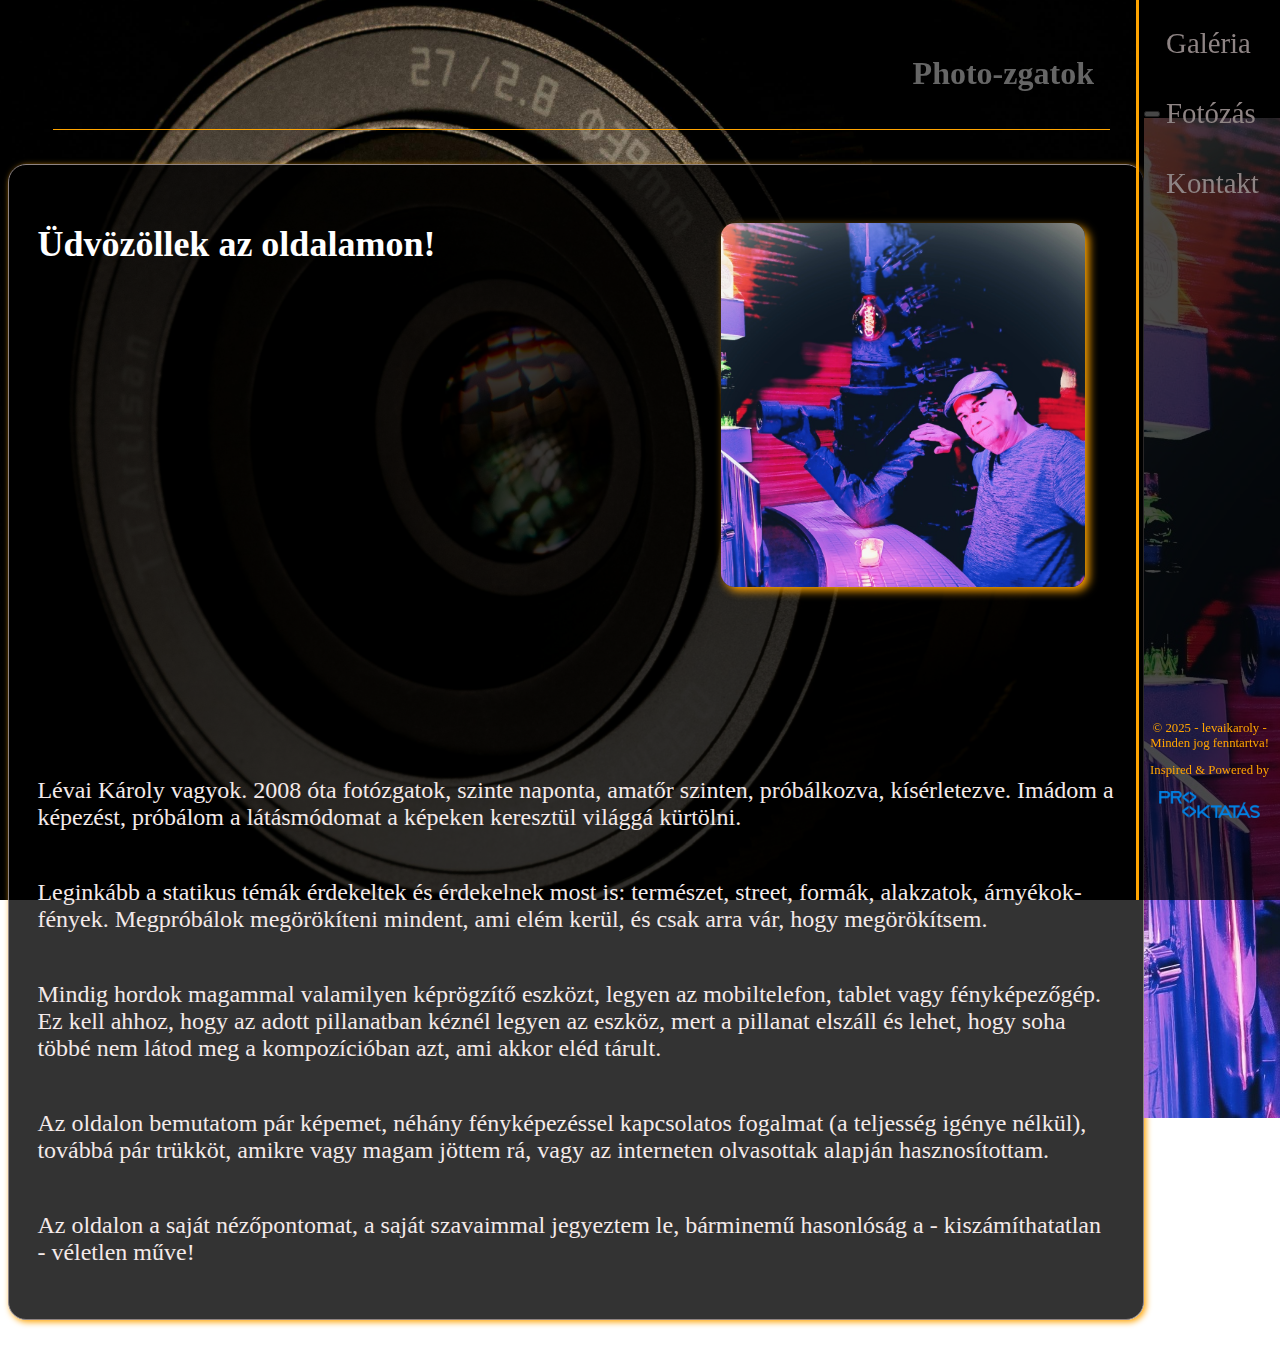
<file: index.html>
<!DOCTYPE html>
<html lang="hu">
  <head>
    <meta charset="UTF-8" />
    <meta name="viewport" content="width=device-width, initial-scale=1.0" />
    <meta
      name="description"
      content="Minden, amit én látok a fotózásban, röviden, tömören, lényegre törően"
    />
    <meta name="keywords" content="photo, composition, jpeg, DSLR, pictures" />
    <meta name="author" content="bigsee1970" />
    <title>Lévai Photo</title>
    <!-- Bootstrap CSS -->
    <link
      href="https://cdn.jsdelivr.net/npm/bootstrap@5.3.2/dist/css/bootstrap.min.css"
      rel="stylesheet"
      integrity="sha384-T3c6CoIi6uLrA9TneNEoa7RxnatzjcDSCmG1MXxSR1GAsXEV/Dwwykc2MPK8M2HN"
      crossorigin="anonymous"
    />
    <link rel="stylesheet" href="css/style.css" />
    <style>
      @media screen and (min-width: 769px) and (max-width: 992px) {
        /* Itt állítsd be a képek, konténerek, grid/flexbox méreteit, elrendezését */
      }

      @media screen and (max-width: 991px) {
        /* Mobilnézetben ne legyen sticky a .welcome */
        .welcome {
          position: static !important;
          top: auto !important;
          z-index: auto !important;
        }
        .footerM {
          display: flex !important;
          flex-direction: column;

          width: 100%;
          border-radius: 8px;
          margin: 5px 5px 5px 5px;

          z-index: 3000;
          opacity: 0.6;
          background-color: rgb(142, 132, 132);
        }

        #powered_byM {
          height: auto;
          width: 75%;
          align-items: center;
        }

        .main-content,
        .textcontainer,
        .textcontainer p,
        .textcontainer h1,
        .textcontainer h2,
        .textcontainer h3,
        .textcontainer h4,
        .textcontainer h5,
        .textcontainer h6 {
          font-size: 1em;
        }
        body {
          background-image: none !important;
          background-color: rgb(142, 132, 132) !important;
        }

        .textcontainer section-box {
          margin: 0 !important;

          padding: 8%;
        }

        .sidebar {
          display: none !important;
        }

        .welcome {
          margin: 0;
          text-align: center;

          font-size: 1.3em;
          width: 100vw;
          max-width: 100vw;

          color: rgb(0, 0, 64);
          text-shadow: 5px 5px 10px #ffa400;
        }

        .main-content {
          margin-top: 0;
        }
        .footer {
          display: none !important;
        }

        .cimfoto {
          box-sizing: border-box;
          box-shadow: 2px 2px 6px #ffa400;
          border-radius: 14px;
          display: flex;
          margin: auto;
          max-height: 300px;
        }

        .one {
          display: flex;
          flex-direction: column-reverse;
        }

        .navbarM {
          display: flex;

          justify-content: center;
          align-items: center;
          gap: 1em;
        }
        .navbarM a {
          display: inline-block;
          margin: 0 0.5em;
        }

        .navbarM nav ul {
          list-style: none;
          text-decoration: none;
        }

        .navbarM nav a {
          color: rgb(0, 0, 64);
          text-decoration: none;
          font-size: 1em;
          /* display: block; */
          padding: 10px;
          border-radius: 4px;
          transition: background-color 0.3s;
        }
      } /* Mbilszekció vége!!! */

      body {
        background-image: url("bw/free-photo-of-camera-lens-in-black-background_1920.png");
        background-repeat: no-repeat;
        background-attachment: fixed;
        background-size: cover;
        background-position: center;
      }
      .sidebar {
        position: fixed;
        top: 0;
        right: 0;
        height: 100vh;
        width: 11vw;
        z-index: 1000;
        background: rgba(0, 0, 0, 0.7);
        color: #fff;
        overflow-y: auto;
        margin: 0;
      }
      /* .main-content {
        margin-right: 20px;
      } */
      .welcome {
        position: sticky;
        top: 0;
        z-index: 1000;
        padding: 1rem;
      }

      .one {
        justify-content: space-evenly;
      }
    </style>
    <link rel="apple-touch-icon" sizes="180x180" href="/apple-touch-icon.png" />
    <link rel="icon" type="image/png" sizes="32x32" href="/favicon-32x32.png" />
    <link rel="icon" type="image/png" sizes="16x16" href="/favicon-16x16.png" />
    <link rel="manifest" href="/site.webmanifest" />

    <link
      rel="stylesheet"
      href="https://cdnjs.cloudflare.com/ajax/libs/font-awesome/4.7.0/css/font-awesome.min.css"
    />
    <link
      href="https://cdn.jsdelivr.net/npm/bootstrap@5.3.2/dist/css/bootstrap.min.css"
      rel="stylesheet"
      integrity="sha384-T3c6CoIi6uLrA9TneNEoa7RxnatzjcDSCmG1MXxSR1GAsXEV/Dwwykc2MPK8M2HN"
      crossorigin="anonymous"
    />
    <link
      rel="stylesheet"
      href="https://cdnjs.cloudflare.com/ajax/libs/animate.css/4.1.1/animate.min.css"
    />
  </head>
  <body class="index-page">
    <div class="main-content">
      <div class="welcome">
        <h1 class="animate__animated animate__fadeInLeft animate__delay-1s">
          Photo-zgatok
        </h1>
      </div>

      <div class="navbarM">
        <nav>
          <ul>
            <div>
              <li>
                <a href="galery.html">Galéria</a>
              </li>
            </div>
          </ul>
        </nav>

        <nav>
          <ul>
            <div>
              <li>
                <a href="photomaking.html">Fotózás</a>
              </li>
            </div>
          </ul>
        </nav>

        <nav>
          <ul>
            <div>
              <li>
                <a href="contact.html">Kontakt</a>
              </li>
            </div>
          </ul>
        </nav>
      </div>

      <section class="textcontainer section-box">
        <div class="one d-flex align-items-center my-4">
          <img
            src="bw/S20230908_202353-01_500.png"
            alt="Én és a Bronzfotós"
            class="cimfoto"
            title="Fotós barátom, bronzból - Pozsonyban"
            style="height: 65%; width: auto; cursor: pointer"
            data-bs-toggle="modal"
            data-bs-target="#cimfotoModal"
          />
          <h2
            class="about mb-0 animate__animated animate__jackInTheBox animate__delay-1s"
          >
            Üdvözöllek az oldalamon!
          </h2>
        </div>
        <p>
          Lévai Károly vagyok. 2008 óta fotózgatok, szinte naponta, amatőr
          szinten, próbálkozva, kísérletezve. Imádom a képezést, próbálom a
          látásmódomat a képeken keresztül világgá kürtölni.
        </p>

        <p>
          Leginkább a statikus témák érdekeltek és érdekelnek most is:
          természet, street, formák, alakzatok, árnyékok-fények. Megpróbálok
          megörökíteni mindent, ami elém kerül, és csak arra vár, hogy
          megörökítsem.
        </p>

        <p>
          Mindig hordok magammal valamilyen képrögzítő eszközt, legyen az
          mobiltelefon, tablet vagy fényképezőgép. Ez kell ahhoz, hogy az adott
          pillanatban kéznél legyen az eszköz, mert a pillanat elszáll és lehet,
          hogy soha többé nem látod meg a kompozícióban azt, ami akkor eléd
          tárult.
        </p>

        <p>
          Az oldalon bemutatom pár képemet, néhány fényképezéssel kapcsolatos
          fogalmat (a teljesség igénye nélkül), továbbá pár trükköt, amikre vagy
          magam jöttem rá, vagy az interneten olvasottak alapján hasznosítottam.
        </p>
        <div class="fnote">
          <p id="fnote">
            Az oldalon a saját nézőpontomat, a saját szavaimmal jegyeztem le,
            bárminemű hasonlóság a - kiszámíthatatlan - véletlen műve!
          </p>
          <p></p>
        </div>

        <div class="footerM">
          <footerM>
            <p class="spanM">
              &copy; 2025 - levaikaroly - Minden jog fenntartva!
            </p>

            <div id="powered_byM">
              <p>Inspired & Powered by</p>

              <a
                href="http://www.prooktatas.hu/"
                target="_blank"
                class="animate__animated animate__flash animate__delay-1s"
              >
                <img
                  style="height: auto; width: 75%; cursor: pointer"
                  src="bw/pro.png"
                />
              </a>
            </div>
          </footerM>
        </div>
      </section>
    </div>

    <div class="sidebar">
      <nav class="d-none d-lg-block">
        <ul>
          <li>
            <a
              href="galery.html"
              class="animate__animated animate__lightSpeedInRight animate__delay-1s"
              >Galéria</a
            >
          </li>
          <li>
            <a
              href="photomaking.html"
              class="animate__animated animate__lightSpeedInRight animate__delay-1s"
              >Fotózás</a
            >
          </li>
          <li>
            <a
              href="contact.html"
              class="animate__animated animate__lightSpeedInRight animate__delay-1s"
              >Kontakt</a
            >
          </li>
        </ul>
      </nav>
    </div>
    <div class="footer">
      <footer>
        <p><span>&copy; 2025 - levaikaroly - Minden jog fenntartva!</span></p>

        <div id="powered_by">
          <p>Inspired & Powered by</p>

          <a
            href="http://www.prooktatas.hu/"
            target="_blank"
            class="animate__animated animate__flash animate__delay-1s"
          >
            <img
              style="height: auto; width: 75%; cursor: pointer"
              src="bw/pro.png"
            />
          </a>
        </div>
      </footer>
    </div>

    <!-- Bootstrap JavaScript -->
    <script
      src="https://cdn.jsdelivr.net/npm/bootstrap@5.3.2/dist/js/bootstrap.bundle.min.js"
      integrity="sha384-C6RzsynM9kWDrMNeT87bh95OGNyZPhcTNXj1NW7RuBCsyN/o0jlpcV8Qyq46cDfL"
      crossorigin="anonymous"
    ></script>

    <!-- Modal a <body> végén -->
    <div
      class="modal fade"
      id="cimfotoModal"
      tabindex="-1"
      aria-labelledby="cimfotoModalLabel"
      aria-hidden="true"
    >
      <div class="modal-dialog modal-dialog-centered">
        <div class="modal-content bg-dark">
          <div class="modal-header border-0">
            <h5 class="modal-title text-light" id="cimfotoModalLabel">
              Fotós barátom, bronzból - Pozsonyban
            </h5>
            <button
              type="button"
              class="btn-close btn-close-white ms-auto"
              data-bs-dismiss="modal"
              aria-label="Bezárás"
            ></button>
          </div>
          <div class="modal-body text-center">
            <img
              src="bw/S/S20230908_202353-01_1000.jpeg"
              alt="Én és a Bronzfotós - Pozsony"
              class="img-fluid rounded shadow"
            />
          </div>
        </div>
      </div>
    </div>
  </body>
</html>
</file>
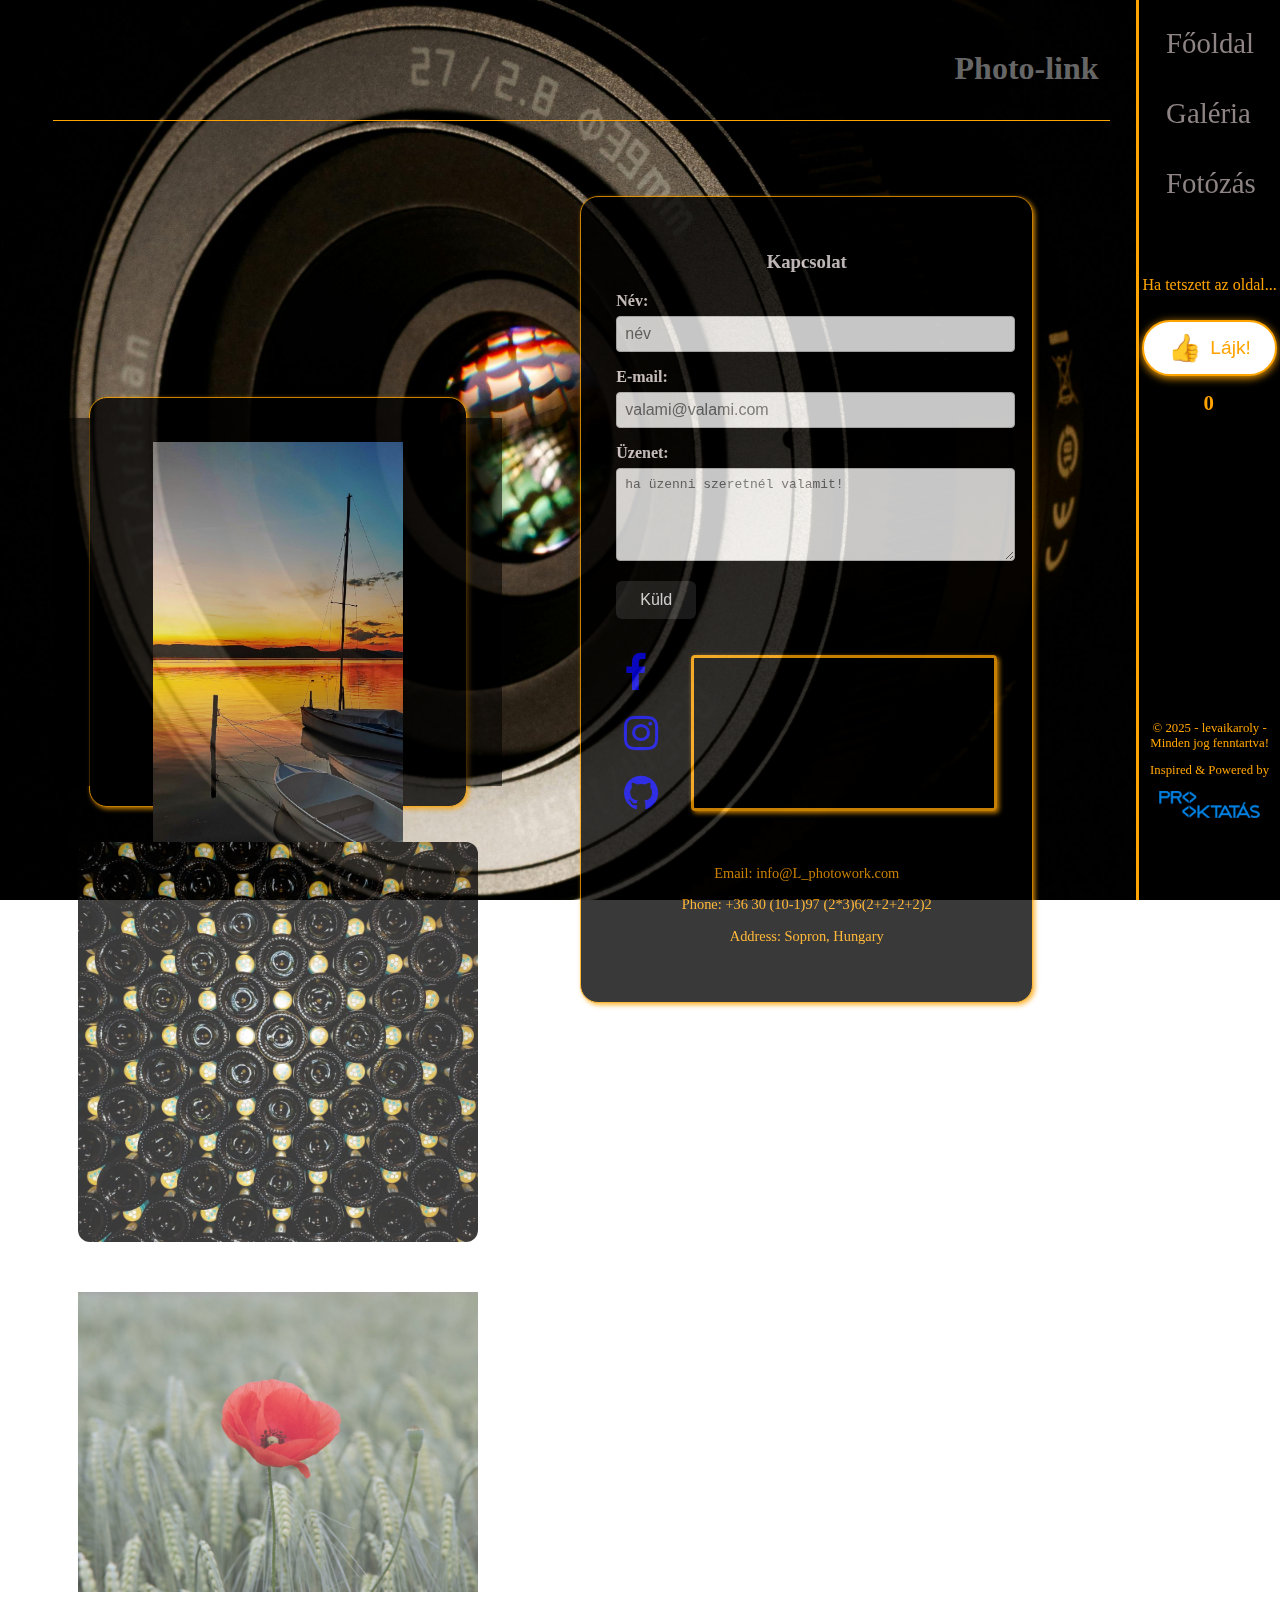
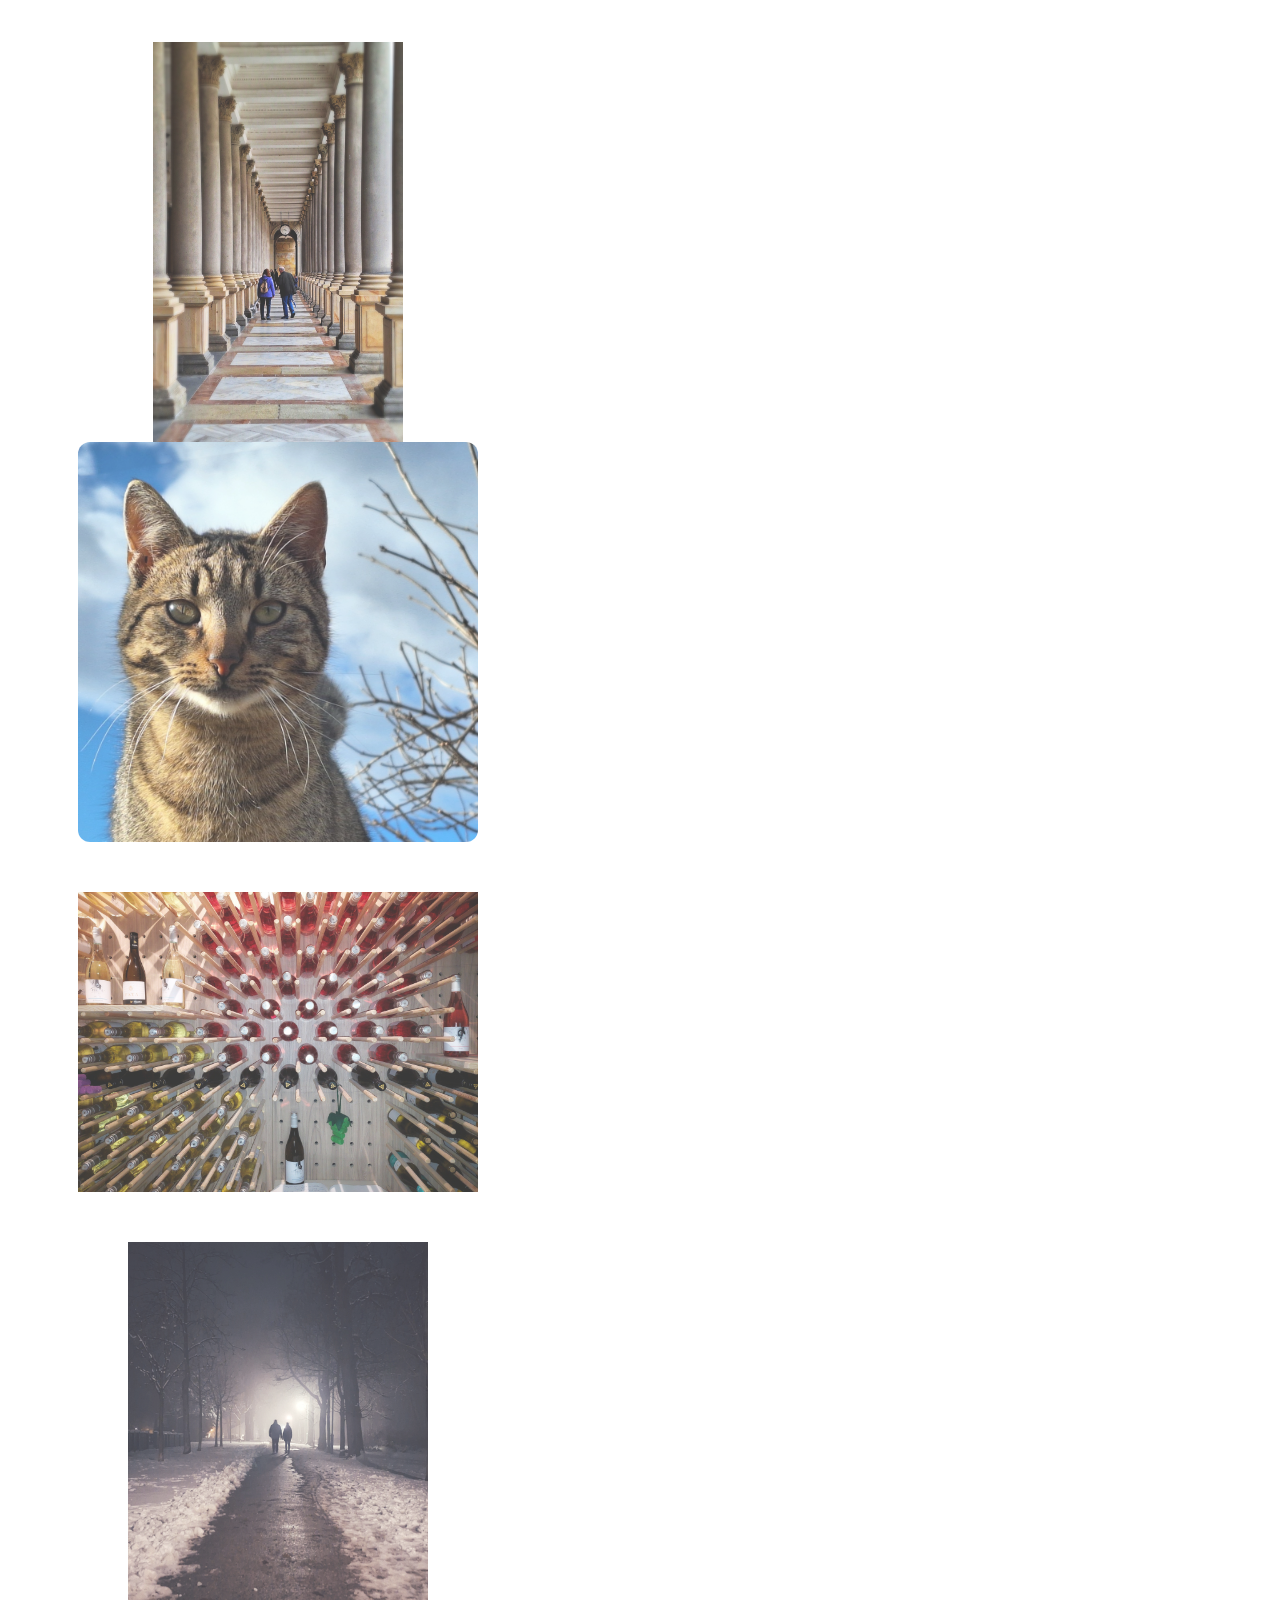
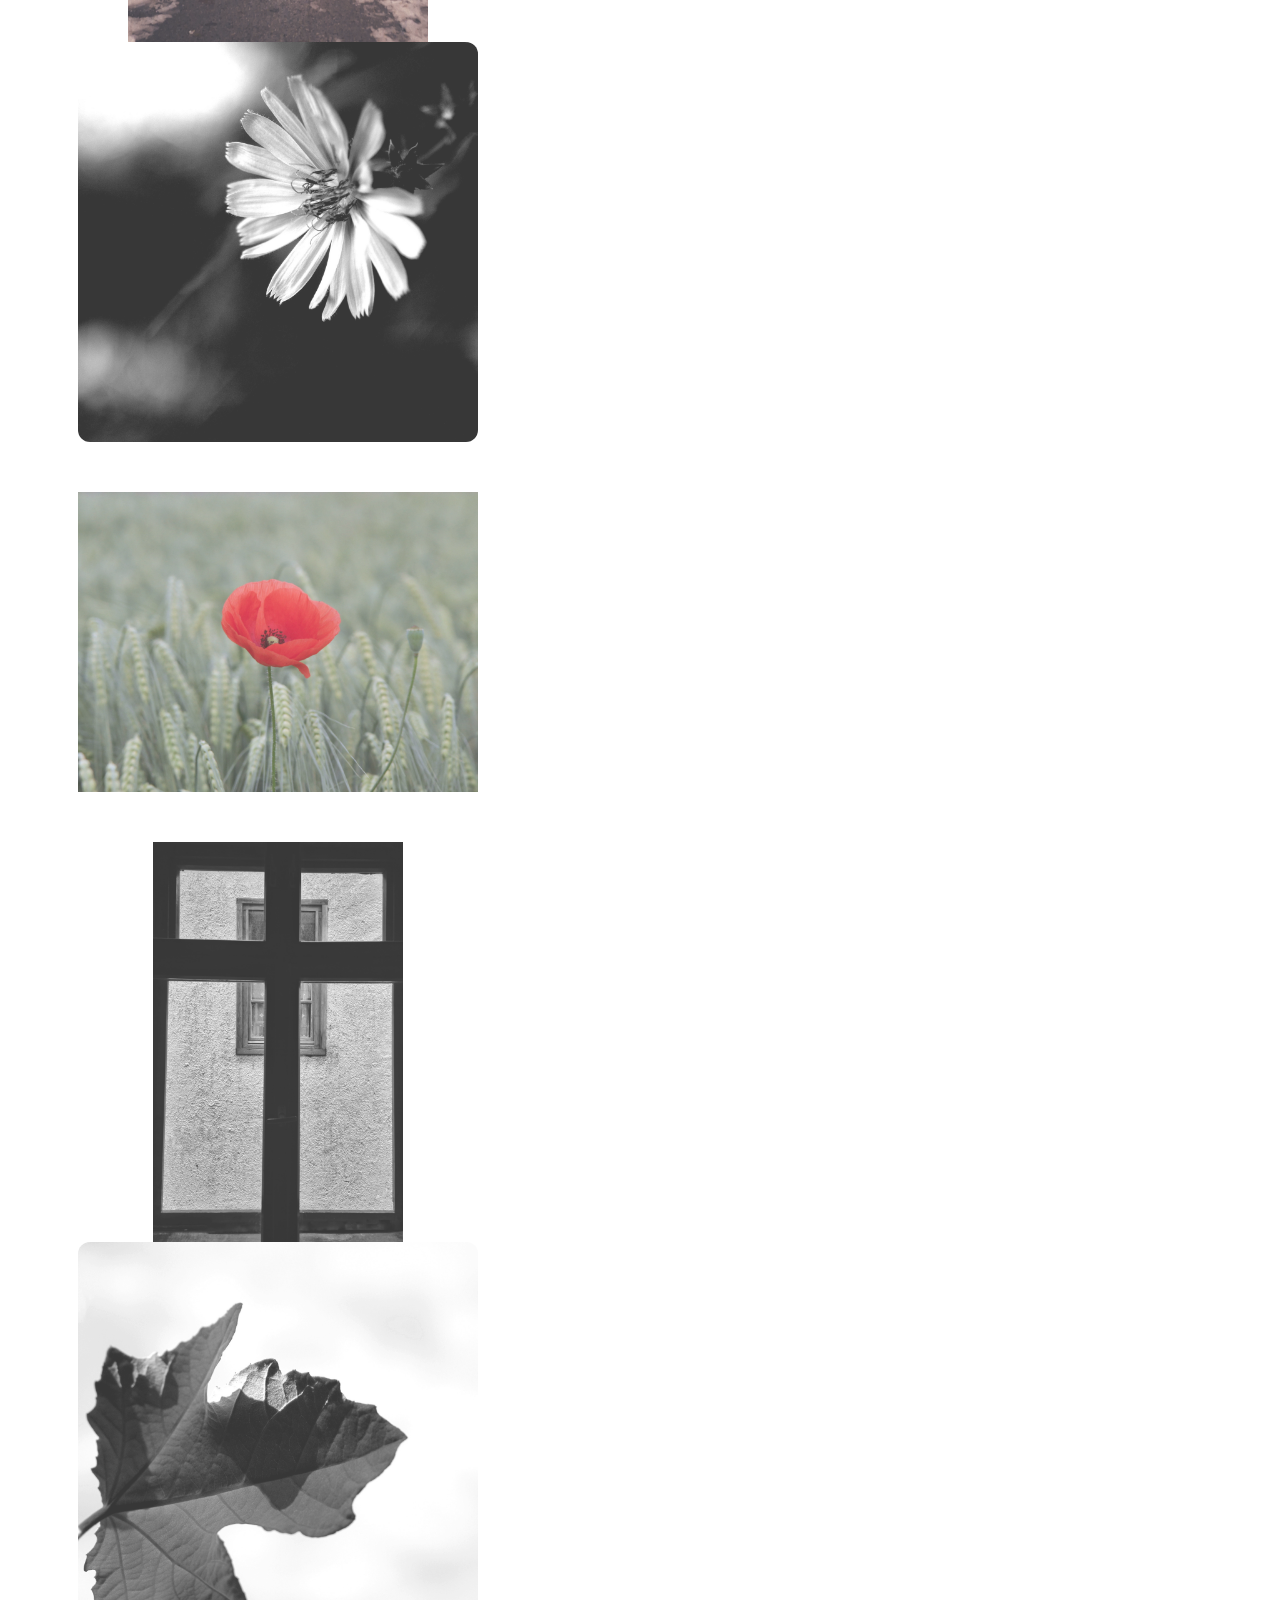
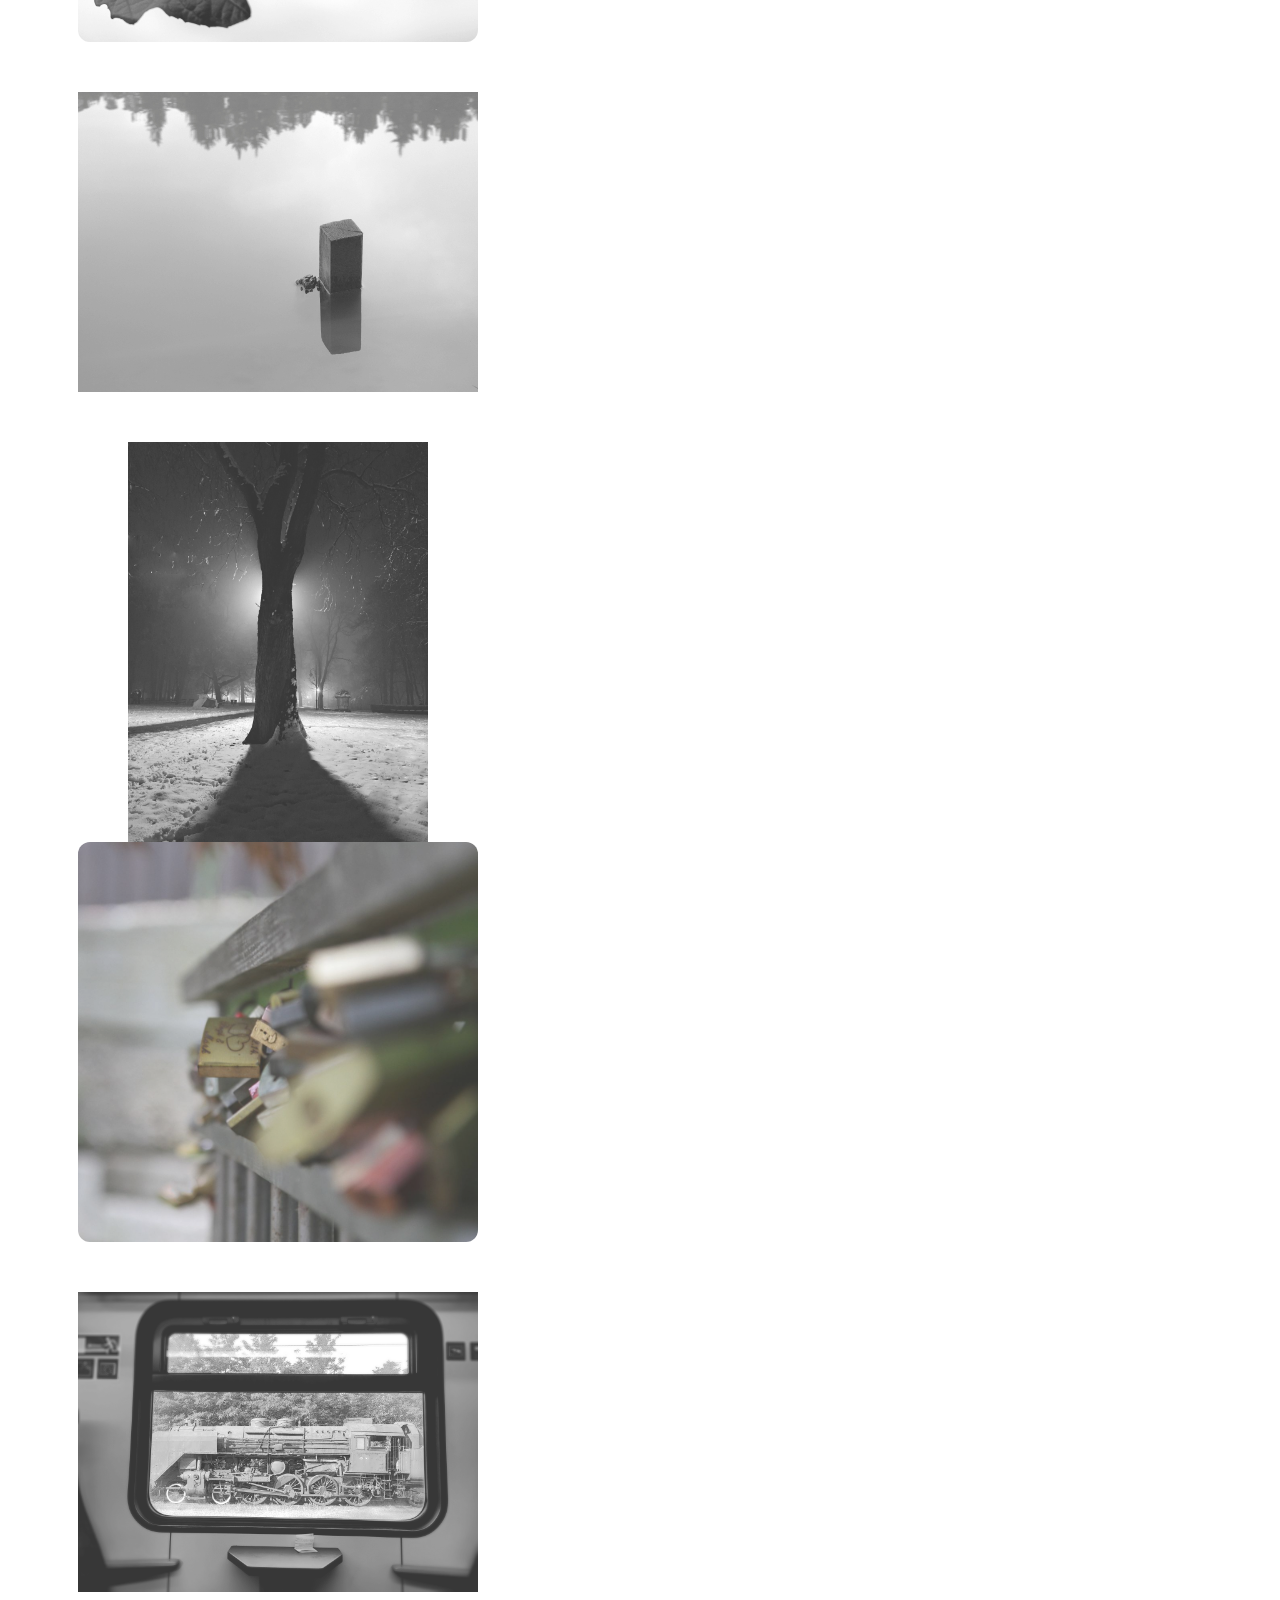
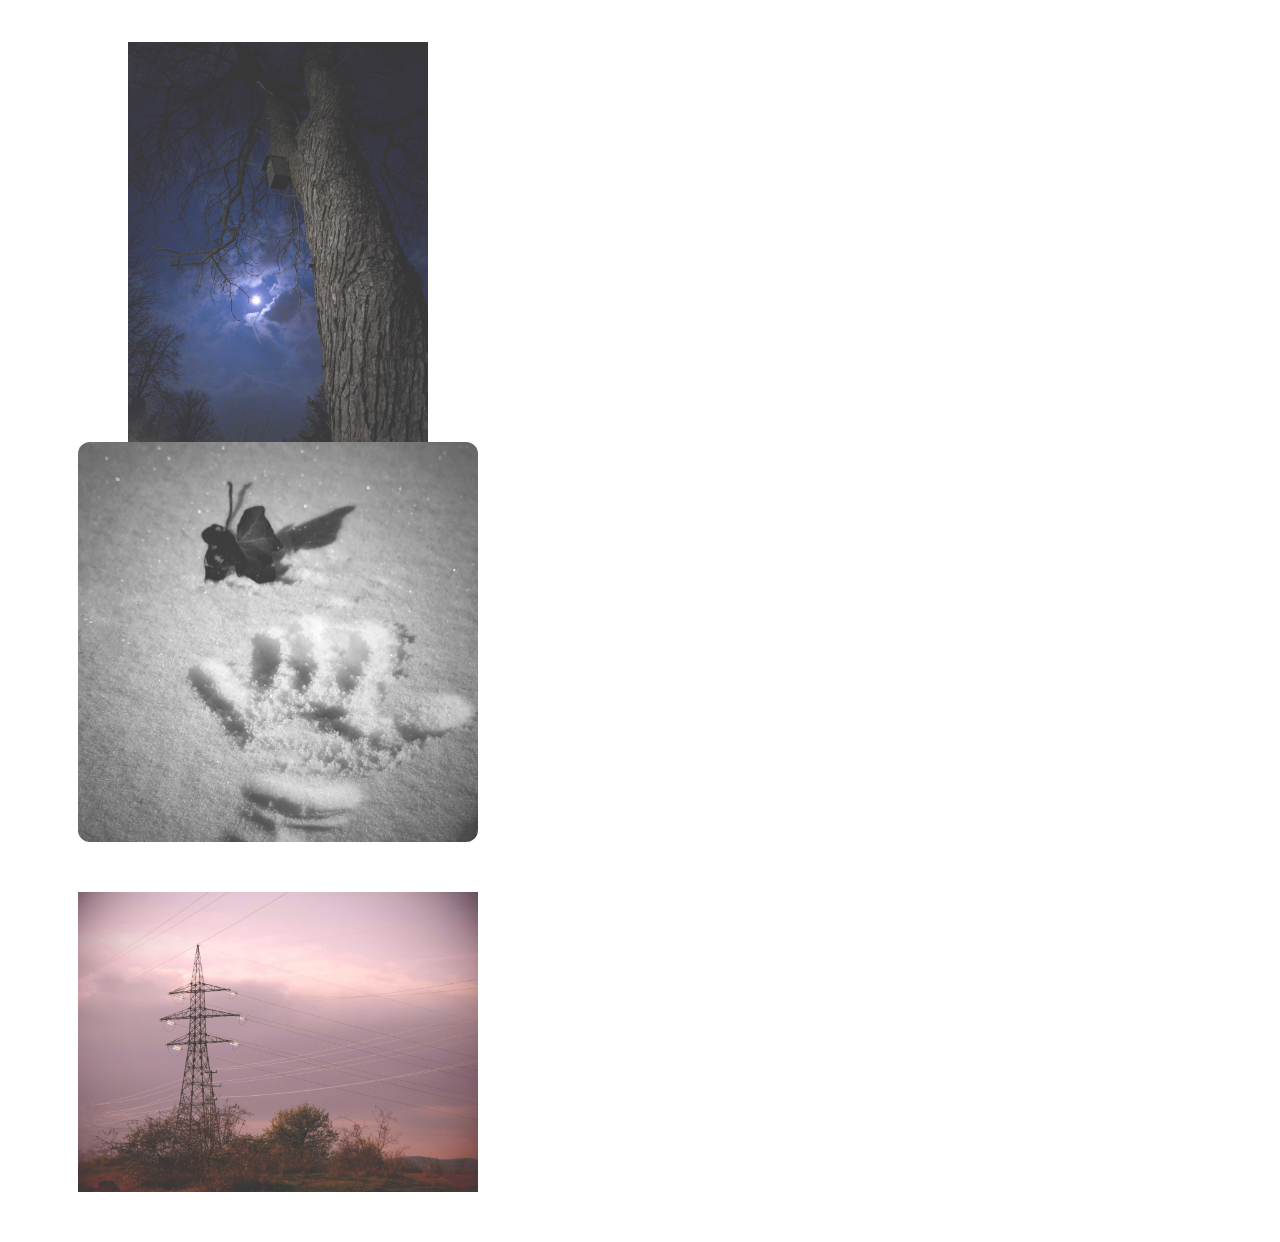
<file: contact.html>
<!DOCTYPE html>
<html lang="hu">
  <head>
    <meta charset="UTF-8" />
    <meta name="viewport" content="width=device-width, initial-scale=1.0" />
    <meta
      name="description"
      content="Minden, amit én látok a fotózásban, röviden, tömören, lényegre törően"
    />
    <meta name="keywords" content="photo, composition, jpeg, DSLR, pictures" />
    <meta name="author" content="bigsee1970" />
    <title>Lévai Photo</title>
    <!-- Bootstrap CSS -->
    <link
      href="https://cdn.jsdelivr.net/npm/bootstrap@5.3.2/dist/css/bootstrap.min.css"
      rel="stylesheet"
      integrity="sha384-T3c6CoIi6uLrA9TneNEoa7RxnatzjcDSCmG1MXxSR1GAsXEV/Dwwykc2MPK8M2HN"
      crossorigin="anonymous"
    />
    <link rel="stylesheet" href="css/style.css" />
    <style>
      @media screen and (max-width: 991px) {
        
        /* .welcome {
          position: static !important;
          top: auto !important;
          z-index: auto !important;
        } */
        .contact-box {
          margin-right: 0 !important;
        }
        body {
          background-image: none !important;
          background-color: rgb(142, 132, 132) !important;
        }
        .contact-box {
          max-height: none !important;
          min-height: 80vh !important;
          overflow-y: visible !important;
        }
        .contact-layout {
          flex-direction: column !important;
          align-items: stretch !important;
          align-content: center;
          max-width: 100vw !important;
          overflow-x: hidden !important;
          padding: 0 8px !important;

          box-sizing: border-box;
        }
        
        .sidebar {
          display: none;
        }

        .carousel-box {
          display: none;
        }

        .welcome {
          margin: 0;
          text-align: center;
          font-size: 1.3em;
          width: 100vw;
          max-width: 100vw;
          color: rgb(0, 0, 64);
          text-shadow: 5px 5px 10px #ffa400;
          position: static !important;
          top: auto !important;
          z-index: auto !important;
        }

        .main-content {
          display: flex;
          flex-direction: column;
        }

        .footerM {
          display: flex !important;
          justify-content: space-between;
          flex-wrap: nowrap;

          width: 100%;
          border-radius: 8px;
          margin: 5px 5px 5px 5px;

          z-index: 3000;
          opacity: 0.6;
          background-color: rgb(142, 132, 132);
        }
        .navbarM {
          display: flex;
          flex-direction: row;
          width: 85vw;
          justify-content: center;
          align-items: center;
          gap: 1em;
        }

        .navbarM a {
          display: inline-block;
          margin: 0 0.5em;
        }

        .navbarM nav ul {
          list-style: none;
          text-decoration: none;
        }

        .navbarM nav a {
          color: rgb(0, 0, 64);
          text-shadow: 5px 5px 10px #ffa400;
          text-decoration: none;
          font-size: 1em;
          /* display: block; */
          padding: 10px;
          border-radius: 4px;
          transition: background-color 0.3s;
        }
      }
      body {
        background-image: url("bw/free-photo-of-camera-lens-in-black-background_1920.png");
        background-repeat: no-repeat;
        background-attachment: fixed;
        background-size: cover;
        background-position: center;
      }
      .sidebar {
        position: fixed;
        top: 0;
        right: 0;
        height: 100vh;
        width: 11vw;
        z-index: 1000;
        background: rgba(0, 0, 0, 0.7);
        color: #fff;
        overflow-y: auto;
        margin: 0;
      }
      .contact-layout {
        display: flex;
        flex-direction: row;
        align-items: center;

        gap: 32px;
        align-items: center; /* függőlegesen középre */
        justify-content: center;

        min-height: 100%; /* teljes magasság */
        max-width: 95%;
        margin-left: 0;
        margin-right: 0;
      }

      .contact-box {
        display: flex;
        flex-direction: column;

        justify-content: center;
        background: black;
        border-radius: 18px;
        box-shadow: 2px 2px 5px #ffa400;
        padding: 35px;
        margin-left: 0;
        margin-right: 5%;
        margin-top: 1%;
        max-width: 100vw;
        max-height: 100vh;
        border: 1px solid #ffa400;
        color: #f4eaea;
        font-size: 1em;
        opacity: 0.78;
      }

      form label {
        display: block;
        margin-bottom: 6px;
        font-weight: bold;
      }
      form input,
      form textarea {
        width: 100%;
        padding: 8px;
        margin-bottom: 16px;
        border: 1px solid #ccc;
        border-radius: 4px;
        font-size: 1em;
      }
      form button {
        background: #222;
        color: #fff;
        border: none;
        padding: 10px 24px;
        border-radius: 6px;
        cursor: pointer;
        font-size: 1em;
      }
      form button:hover {
        background: #ffa400;
        color: black;
      }

      .contact-info {
        margin-top: 1%;
        margin-bottom: 2%;
        text-align: center;
        font-size: 0.9em;
        color: #ffa400;
        /* font-style: italic; */
      }
      .social {
        display: flex;
        flex-direction: column;
        justify-content: center;
        gap: 20px; /* nagyobb távolság az ikonok között */
        padding: 16px 0;
        margin: 18px 0;
      }
      .social i {
        font-size: 40px;
        padding: 0 8px; /* kis oldaltávolság minden ikonhoz */
      }
      .social a:hover {
        color: #ffa400;
      }
      .map-container {
        display: flex;
        justify-content: right;
        align-items: center;
        margin: 0.5% 0;
      }
      .mapsocial {
        display: flex;
        justify-content: space-around;
        gap: 25px;
      }

      .phone {
        text-decoration: none !important;
        list-style: none !important;
        font-style: normal;
        color: #ffa400;
      }
      .carousel-inner {
        height: 320px;
        /* display: flex;
        align-items: center;
        justify-content: center; */
      }

      .carousel-inner img {
        max-width: 70%;
        height: auto;
        margin: 0 auto;
        display: block;
        border-radius: 12px;
      }

      .textcontainer.section-box {
        flex: 1;
        margin-left: auto;
      }

      .likes {
        display: flex;
        flex-direction: column;
        align-items: center;
        margin-top: 50px;
        gap: 10px;
      }
      .like-btn {
        background: #fff;
        color: #ffa400;
        border: 2px solid #ffa400;
        border-radius: 30px;
        padding: 10px 24px;
        font-size: 1.2em;
        cursor: pointer;
        transition: background 0.2s, color 0.2s, transform 0.1s;
        box-shadow: 0 2px 8px #ffa400;
        display: flex;
        align-items: center;
        gap: 8px;
      }
      .like-btn:hover {
        background: #ffa400;
        color: #fff;
        transform: scale(1.08);
      }
      #szamlalo {
        margin: 15px;
        text-align: center;
        font-size: 1.3em;
        font-weight: bold;
        color: #ffa400;
        letter-spacing: 2px;
      }
      .contact-box h3 {
        text-align: center;
      }
    </style>
    <link rel="apple-touch-icon" sizes="180x180" href="/apple-touch-icon.png" />
    <link rel="icon" type="image/png" sizes="32x32" href="/favicon-32x32.png" />
    <link rel="icon" type="image/png" sizes="16x16" href="/favicon-16x16.png" />
    <link rel="manifest" href="/site.webmanifest" />

    <link
      rel="stylesheet"
      href="https://cdnjs.cloudflare.com/ajax/libs/font-awesome/4.7.0/css/font-awesome.min.css"
    />
    <link
      href="https://cdn.jsdelivr.net/npm/bootstrap@5.3.2/dist/css/bootstrap.min.css"
      rel="stylesheet"
      integrity="sha384-T3c6CoIi6uLrA9TneNEoa7RxnatzjcDSCmG1MXxSR1GAsXEV/Dwwykc2MPK8M2HN"
      crossorigin="anonymous"
    />
    <link
      rel="stylesheet"
      href="https://cdnjs.cloudflare.com/ajax/libs/animate.css/4.1.1/animate.min.css"
    />
  </head>
  <body class="index-page">
    <div class="main-content">
      <div class="welcome">
        <h1 class="animate__animated animate__fadeInLeft animate__delay-0.5s">Photo-link</h1>
      </div>
      <div class="navbarM">
        <nav>
          <ul>
            <div>
              <li>
                <a href="index.html">Főoldal</a>
              </li>
            </div>
          </ul>
        </nav>

        <nav>
          <ul>
            <div>
              <li>
                <a href="galery.html">Galéria</a>
              </li>
            </div>
          </ul>
        </nav>

        <nav>
          <ul>
            <div>
              <li>
                <a href="photomaking.html">Fotózás</a>
              </li>
            </div>
          </ul>
        </nav>
      </div>
      <div class="contact-layout">
        <div class="carousel-box">
          <div
            id="carouselExample"
            class="carousel slide carousel-fade"
            data-bs-ride="carousel"
            data-bs-interval="5000"
            style="
              background: rgba(0, 0, 0, 0.7);
              padding: 24px;
              min-width: 320px;
              max-width: 50vh;
              display: flex;
              align-items: center;
              justify-content: center;
              flex-direction: column;
            "
          >
            <div class="carousel-inner">
              <div class="carousel-item active">
                <img src="bw/P/chill.jpg" alt="képek a galériából" />
              </div>
              <div class="carousel-item">
                <img src="bw/S/glass.jpg" alt="képek a galériából" />
              </div>
              <div class="carousel-item">
                <img src="bw/L/boss.jpg" alt="képek a galériából" />
              </div>
              <div class="carousel-item">
                <img src="bw/P/columns.jpg" alt="képek a galériából" />
              </div>
              <div class="carousel-item">
                <img src="bw/S/cat.jpeg" alt="képek a galériából" />
              </div>
              <div class="carousel-item">
                <img src="bw/L/glasses.jpg" alt="képek a galériából" />
              </div>
              <div class="carousel-item">
                <img src="bw/P/smog.jpg" alt="képek a galériából" />
              </div>
              <div class="carousel-item">
                <img src="bw/S/flower.jpg" alt="képek a galériából" />
              </div>
              <div class="carousel-item">
                <img src="bw/L/boss.jpg" alt="képek a galériából" />
              </div>
              <div class="carousel-item">
                <img src="bw/P/windows.jpg" alt="képek a galériából" />
              </div>
              <div class="carousel-item">
                <img src="bw/S/leaf.jpg" alt="képek a galériából" />
              </div>
              <div class="carousel-item">
                <img src="bw/L/port.jpg" alt="képek a galériából" />
              </div>
              <div class="carousel-item">
                <img src="bw/P/winter.jpeg" alt="képek a galériából" />
              </div>
              <div class="carousel-item">
                <img src="bw/S/lock.jpg" alt="képek a galériából" />
              </div>
              <div class="carousel-item">
                <img src="bw/L/train.jpg" alt="képek a galériából" />
              </div>
              <div class="carousel-item">
                <img src="bw/P/wood.jpg" alt="képek a galériából" />
              </div>
              <div class="carousel-item">
                <img src="bw/S/paw.jpg" alt="képek a galériából" />
              </div>
              <div class="carousel-item">
                <img src="bw/L/volt.jpg" alt="képek a galériából" />
              </div>
            </div>
          </div>
        </div>

        <section class="contact-box">
          <h3 class="text-align=center">Kapcsolat</h3>

          <form>
            <label for="name" class="info">Név:</label>
            <input
              type="text"
              id="name"
              name="name"
              required
              placeholder="név"
            />

            <label for="email" class="info">E-mail:</label>
            <input
              type="email"
              id="email"
              name="email"
              required
              placeholder="valami@valami.com"
            />

            <label for="message" class="info">Üzenet:</label>
            <textarea
              id="message"
              name="message"
              rows="5"
              placeholder="ha üzenni szeretnél valamit!"
            ></textarea>

            <button type="submit">Küld</button>
          </form>
          <div class="mapsocial">
            <div class="social">
              <a href="https://www.facebook.com" target="blank">
                <i
                  class="fa fa-facebook"
                  style="font-size: 40px"
                  title="Facebook"
                ></i
              ></a>

              <a href="https://www.instagram.com/levaikaroly/" target="blank">
                <i
                  class="fa fa-instagram"
                  style="font-size: 40px"
                  title="Instagram"
                ></i
              ></a>

              <a href="https://www.github.com" target="blank"
                ><i
                  class="fa fa-github"
                  style="font-size: 40px"
                  title="GitHub"
                ></i
              ></a>
            </div>
            <div class="map-container">
              <iframe
                src="https://www.google.com/maps/embed?pb=!1m14!1m12!1m3!1d21488.114167967644!2d16.58355634462893!3d47.684142808249526!2m3!1f0!2f0!3f0!3m2!1i1024!2i768!4f13.1!5e0!3m2!1shu!2shu!4v1756190027722!5m2!1shu!2shu"
                width="100%"
                height="auto"
                style="
                  border: 3px solid #ffa400;
                  border-radius: 4px;
                  box-shadow: 2px 2px 5px #ffa400;
                "
                allowfullscreen=""
                loading="lazy"
                referrerpolicy="no-referrer-when-downgrade"
              ></iframe>
            </div>
          </div>

          <div class="contact-info">
            <a href="email:info@L_photowork.com" class="phone"
              ><p>Email: info@L_photowork.com</p></a
            >
            <a href="tel:+36 30 (10-1)97 (2*3)6(2+2+2+2)2" class="phone"
              ><p>Phone: +36 30 (10-1)97 (2*3)6(2+2+2+2)2</p></a
            >
            <p>Address: Sopron, Hungary</p>
          </div>
        </section>
      </div>
      <div class="footerM">
        <footerM>
          <p class="spanM">
            &copy; 2025 - levaikaroly - Minden jog fenntartva!
          </p>

          <div id="powered_byM">
            <p>Inspired & Powered by</p>

            <a
              href="http://www.prooktatas.hu/"
              target="_blank"
              class="animate__animated animate__flash animate__delay-0.5s"
            >
              <img
                style="height: auto; width: 75%; cursor: pointer"
                src="bw/pro.png"
              />
            </a>
          </div>
        </footerM>
      </div>
    </div>

    <div class="sidebar">
      <nav>
        <ul>
          <li>
            <a
              href="index.html"
              class="animate__animated animate__lightSpeedInRight animate__delay-0.5s"
              >Főoldal</a
            >
          </li>
          <li>
            <a
              href="galery.html"
              class="animate__animated animate__lightSpeedInRight animate__delay-0.5s"
              >Galéria</a
            >
          </li>
          <li>
            <a
              href="photomaking.html"
              class="animate__animated animate__lightSpeedInRight animate__delay-0.5s"
              >Fotózás</a
            >
          </li>
        </ul>
      </nav>
      <div class="likes">
        <div class="add">
          <p>Ha tetszett az oldal...</p>
        </div>
        <!-- Csak a böngészőben tárolja a like-okat! -->
        <div
          style="
            display: flex;
            flex-direction: column;
            align-items: center;
            width: 100%;
          "
        >
          <button
            class="like-btn animate__animated animate__swing animate__delay-0.5s"
            onclick="like()"
          >
            <span style="font-size: 1.4em">👍</span> Lájk!
          </button>
          <span id="szamlalo">0</span>
          <script>
            let szam = localStorage.getItem("likeSzamlalo");
            if (szam === null) {
              szam = 0;
            } else {
              szam = parseInt(szam);
            }
            document.getElementById("szamlalo").innerText = szam;
            function like() {
              szam++;
              document.getElementById("szamlalo").innerText = szam;
              localStorage.setItem("likeSzamlalo", szam);
            }
          </script>
        </div>
      </div>
      <div class="footer">
        <footer>
          <p><span>&copy; 2025 - levaikaroly - Minden jog fenntartva!</span></p>

          <div id="powered_by">
            <p>Inspired & Powered by</p>

            <a
              href="http://www.prooktatas.hu/"
              target="_blank"
              class="animate__animated animate__flash animate__delay-0.5s"
            >
              <img
                style="height: auto; width: 75%; cursor: pointer"
                src="bw/pro.png"
              />
            </a>
          </div>
        </footer>
      </div>
    </div>

    <script src="https://cdn.jsdelivr.net/npm/bootstrap@5.3.2/dist/js/bootstrap.bundle.min.js"></script>
  </body>
</html>
</file>
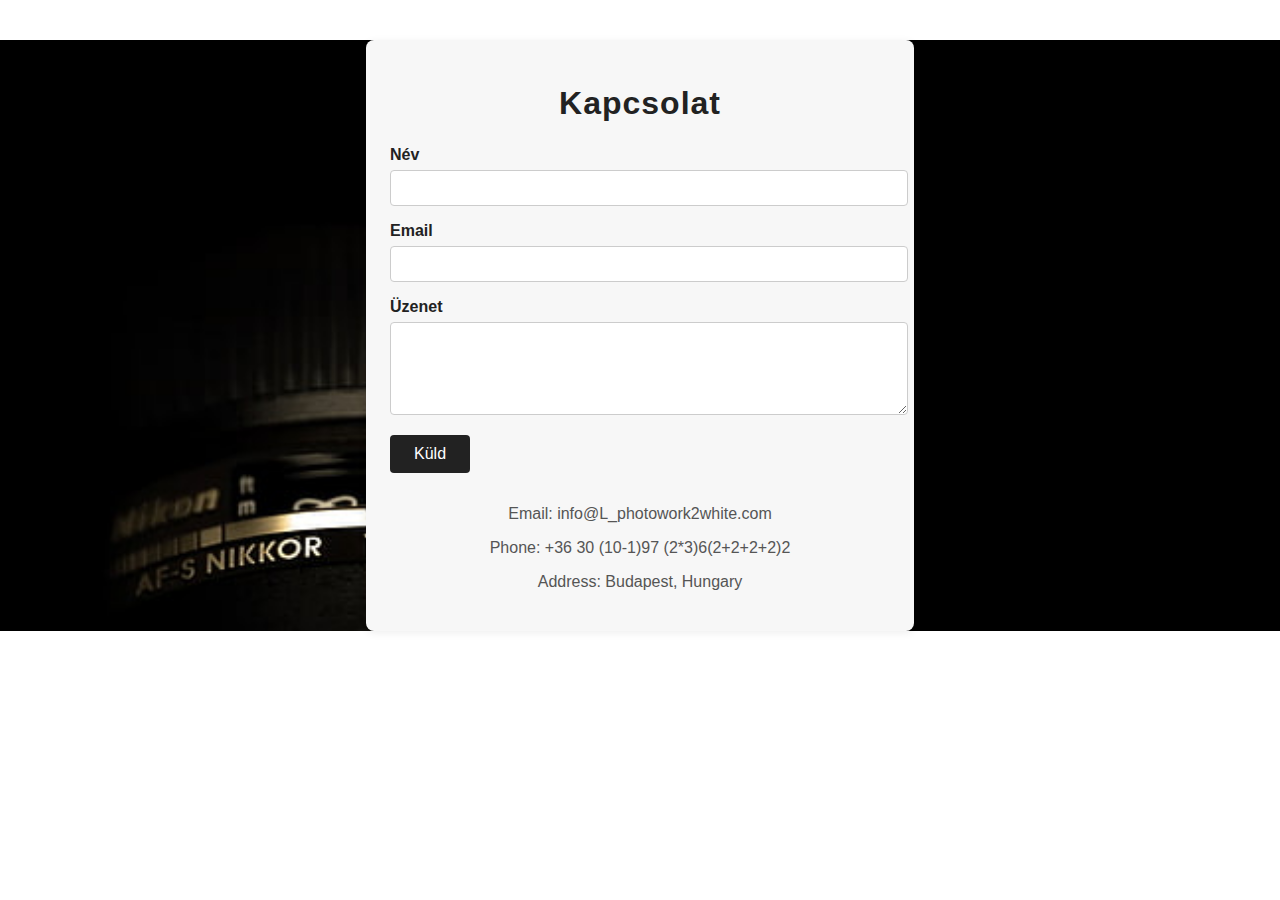
<file: contact_.html>
<!DOCTYPE html>
<html lang="hu" style="font-family: Arial, sans-serif; background: #fff; color: #222;"></html>
<head>
    <meta charset="UTF-8">
    <title>Contact - Photowork II White</title>
    <meta name="viewport" content="width=device-width, initial-scale=1.0">
    <style>
        body {
            font-family: Arial, sans-serif;
            background: #fff;
            color: #222;
            margin: 0;
            padding: 0;
    
        background-image: url("bw/objectiv.jpg");
        background-repeat: no-repeat;
        background-attachment: fixed;
        background-size: cover;
        background-position: center;
      }
        
        .container {
            max-width: 500px;
            margin: 40px auto;
            padding: 24px;
            background: #f7f7f7;
            border-radius: 8px;
            box-shadow: 0 2px 8px rgba(0,0,0,0.07);
        }
        h1 {
            text-align: center;
            margin-bottom: 24px;
            font-size: 2em;
            letter-spacing: 1px;
        }
        form label {
            display: block;
            margin-bottom: 6px;
            font-weight: bold;
        }
        form input, form textarea {
            width: 100%;
            padding: 8px;
            margin-bottom: 16px;
            border: 1px solid #ccc;
            border-radius: 4px;
            font-size: 1em;
        }
        form button {
            background: #222;
            color: #fff;
            border: none;
            padding: 10px 24px;
            border-radius: 4px;
            cursor: pointer;
            font-size: 1em;
        }
        form button:hover {
            background: #ffa400;
            color: #555;
        }
        .contact-info {
            margin-top: 32px;
            text-align: center;
            font-size: 1em;
            color: #555;
        }
    </style>
</head>
<body>
    
    <div class="container">
        <h1>Kapcsolat</h1>
         
        <form>
            <label for="name">Név</label>
            <input type="text" id="name" name="name" required>

            <label for="email">Email</label>
            <input type="email" id="email" name="email" required>

            <label for="message">Üzenet</label>
            <textarea id="message" name="message" rows="5" required></textarea>

            <button type="submit">Küld</button>
        </form>

        

        <div class="contact-info">
            <p>Email: info@L_photowork2white.com</p>
            <p>Phone: +36 30 (10-1)97 (2*3)6(2+2+2+2)2 </p>
            <p>Address: Budapest, Hungary</p>
        </div>
<footer>
    <div><a href="https://www.facebook.com" target="blank">
          <i class="fa fa-facebook" style="font-size: 24px" title="Facebook"></i
        ></a>

        <a href="https://www.instagram.com" target="blank">
          <i
            class="fa fa-instagram"
            style="font-size: 24px"
            title="Instagram"
          ></i
        ></a>

        <a href="https://www.github.com" target="blank"
          ><i class="fa fa-github" style="font-size: 24px" title="GitHub"></i
        ></a></div>
</footer>
       
    </div>

    
</body>
</html>
</file>
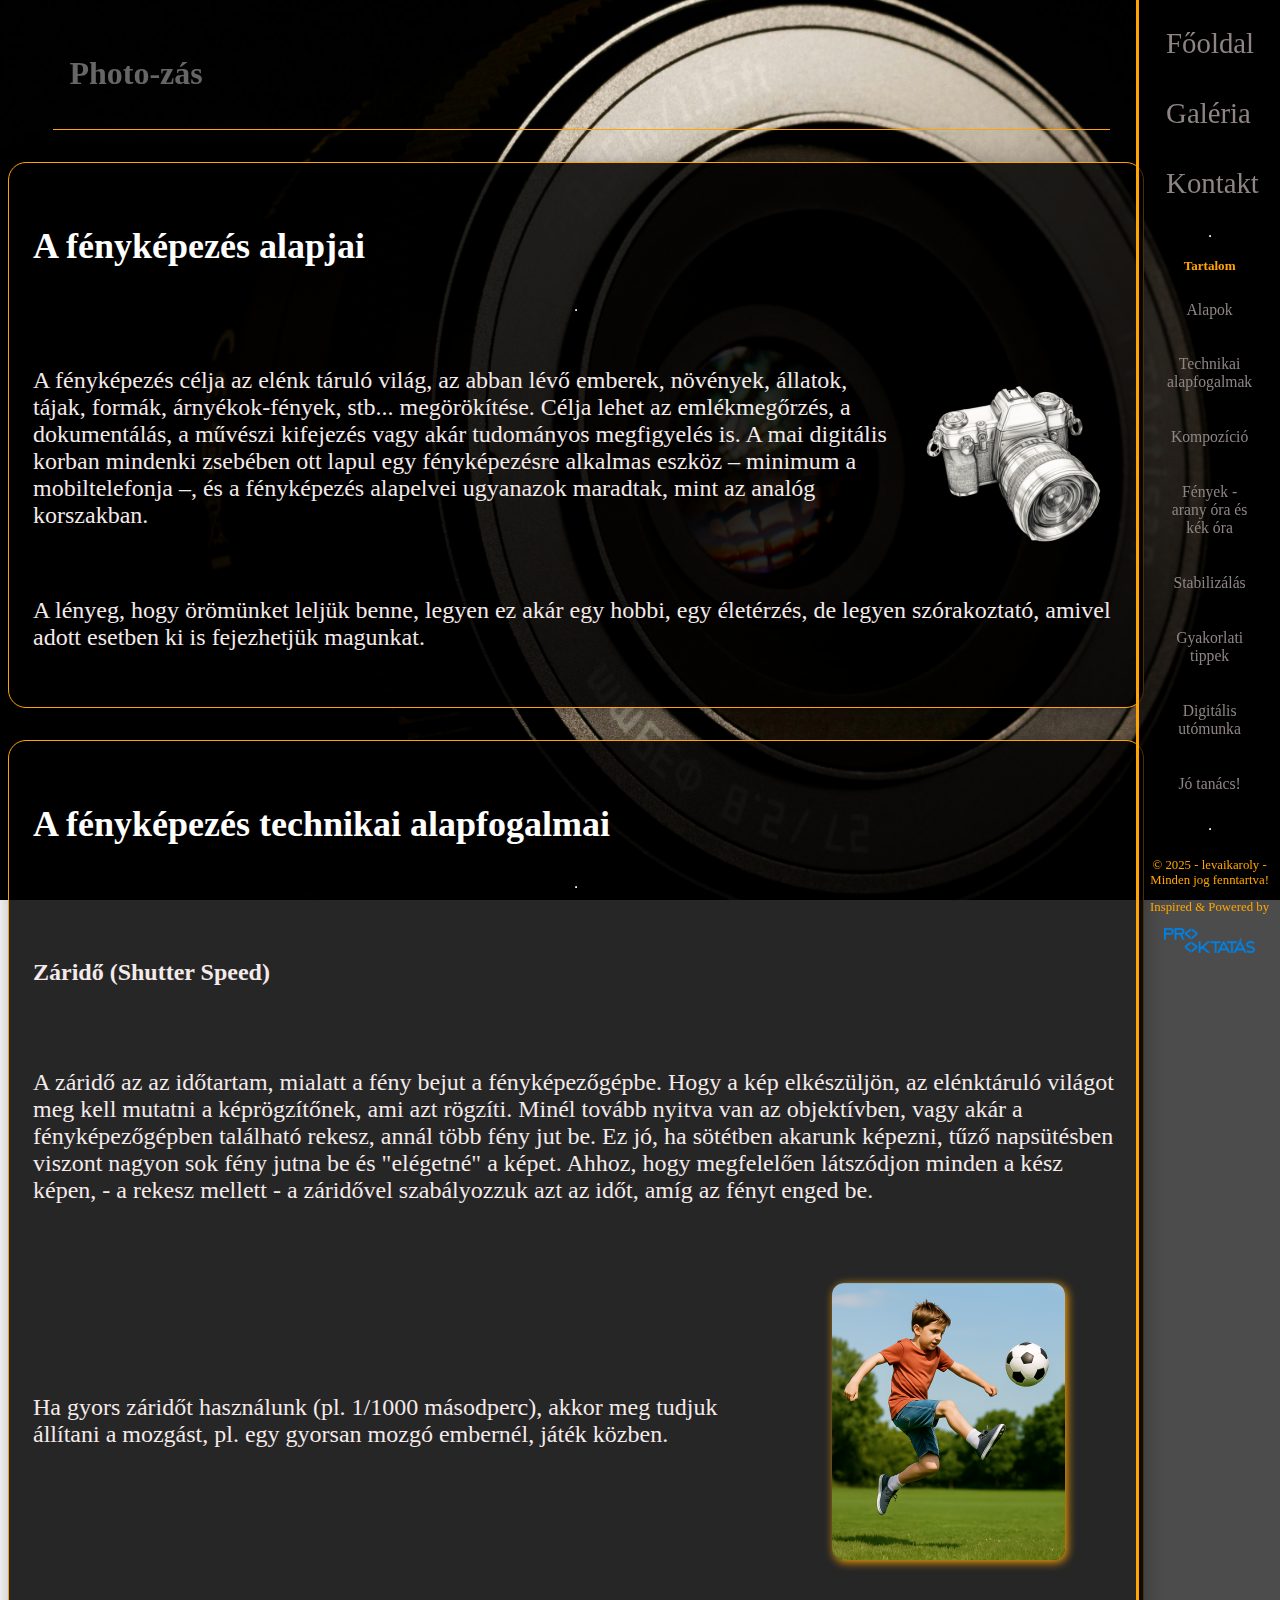
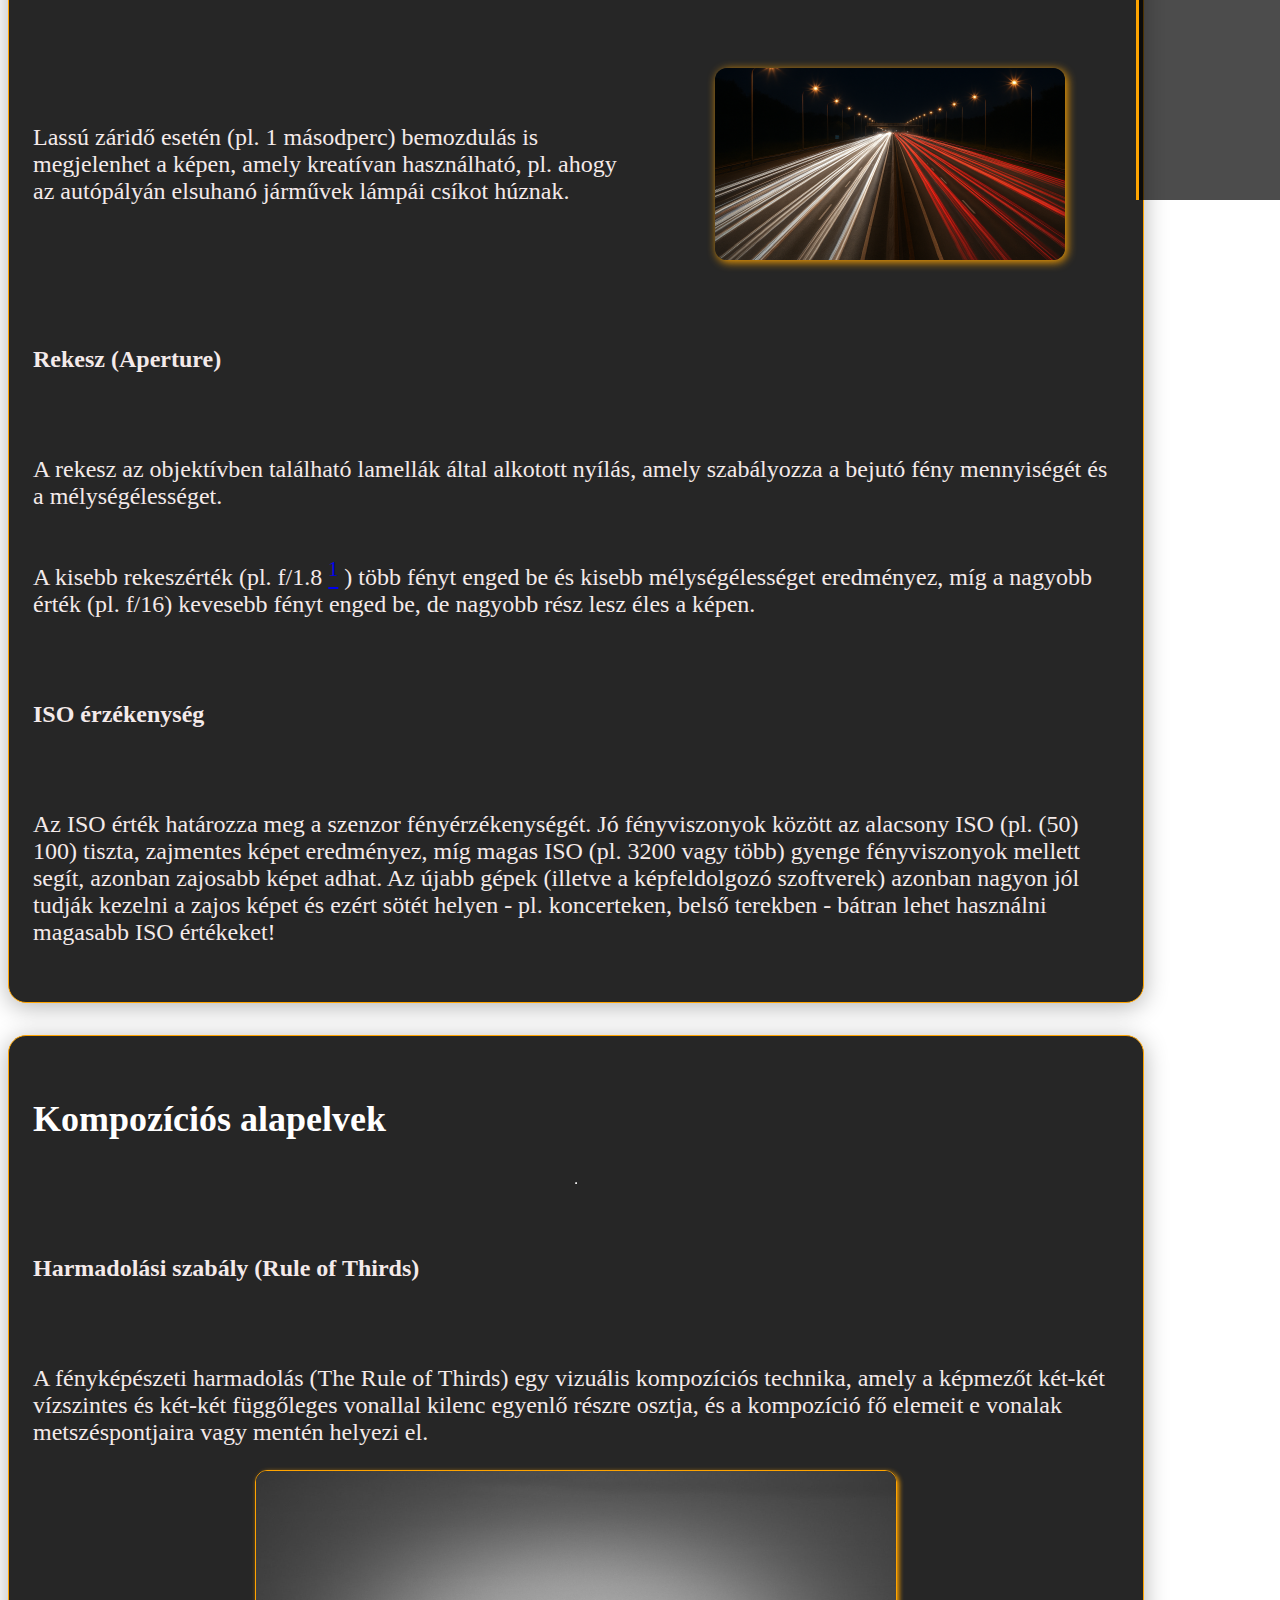
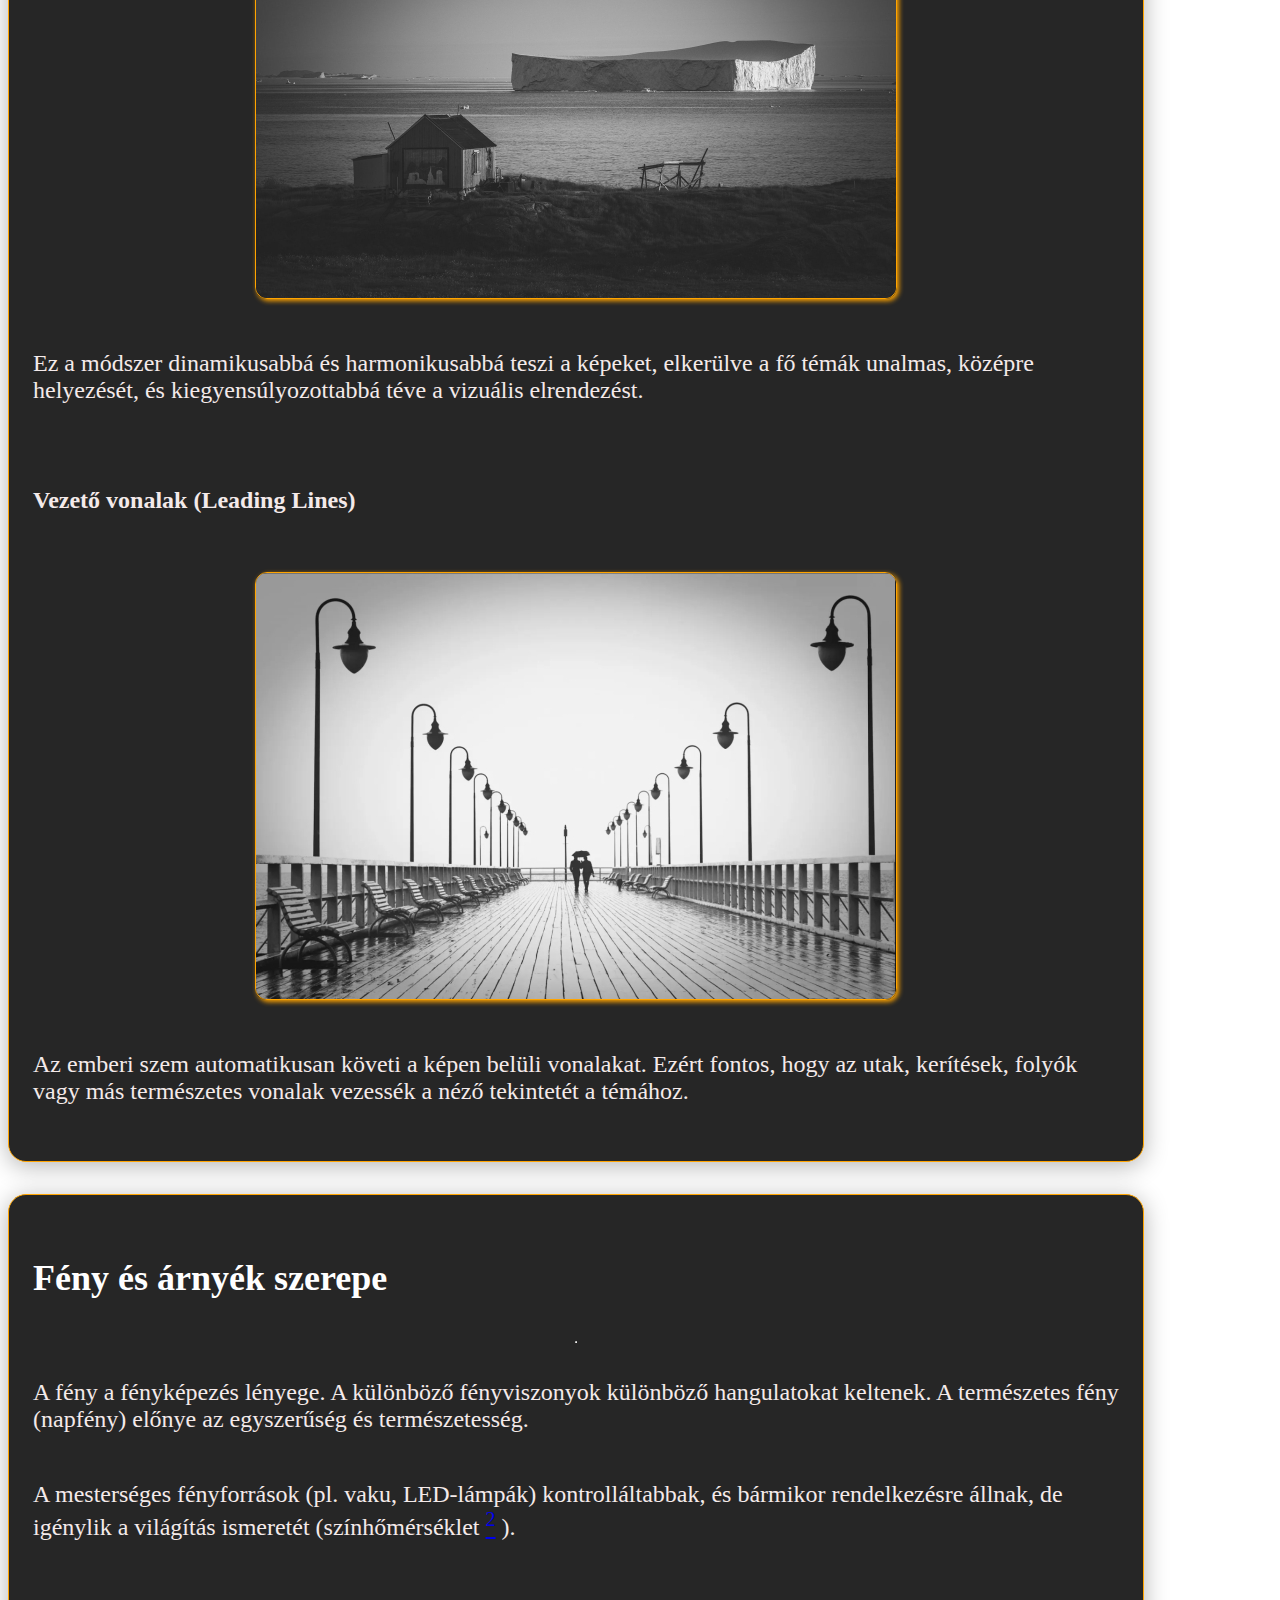
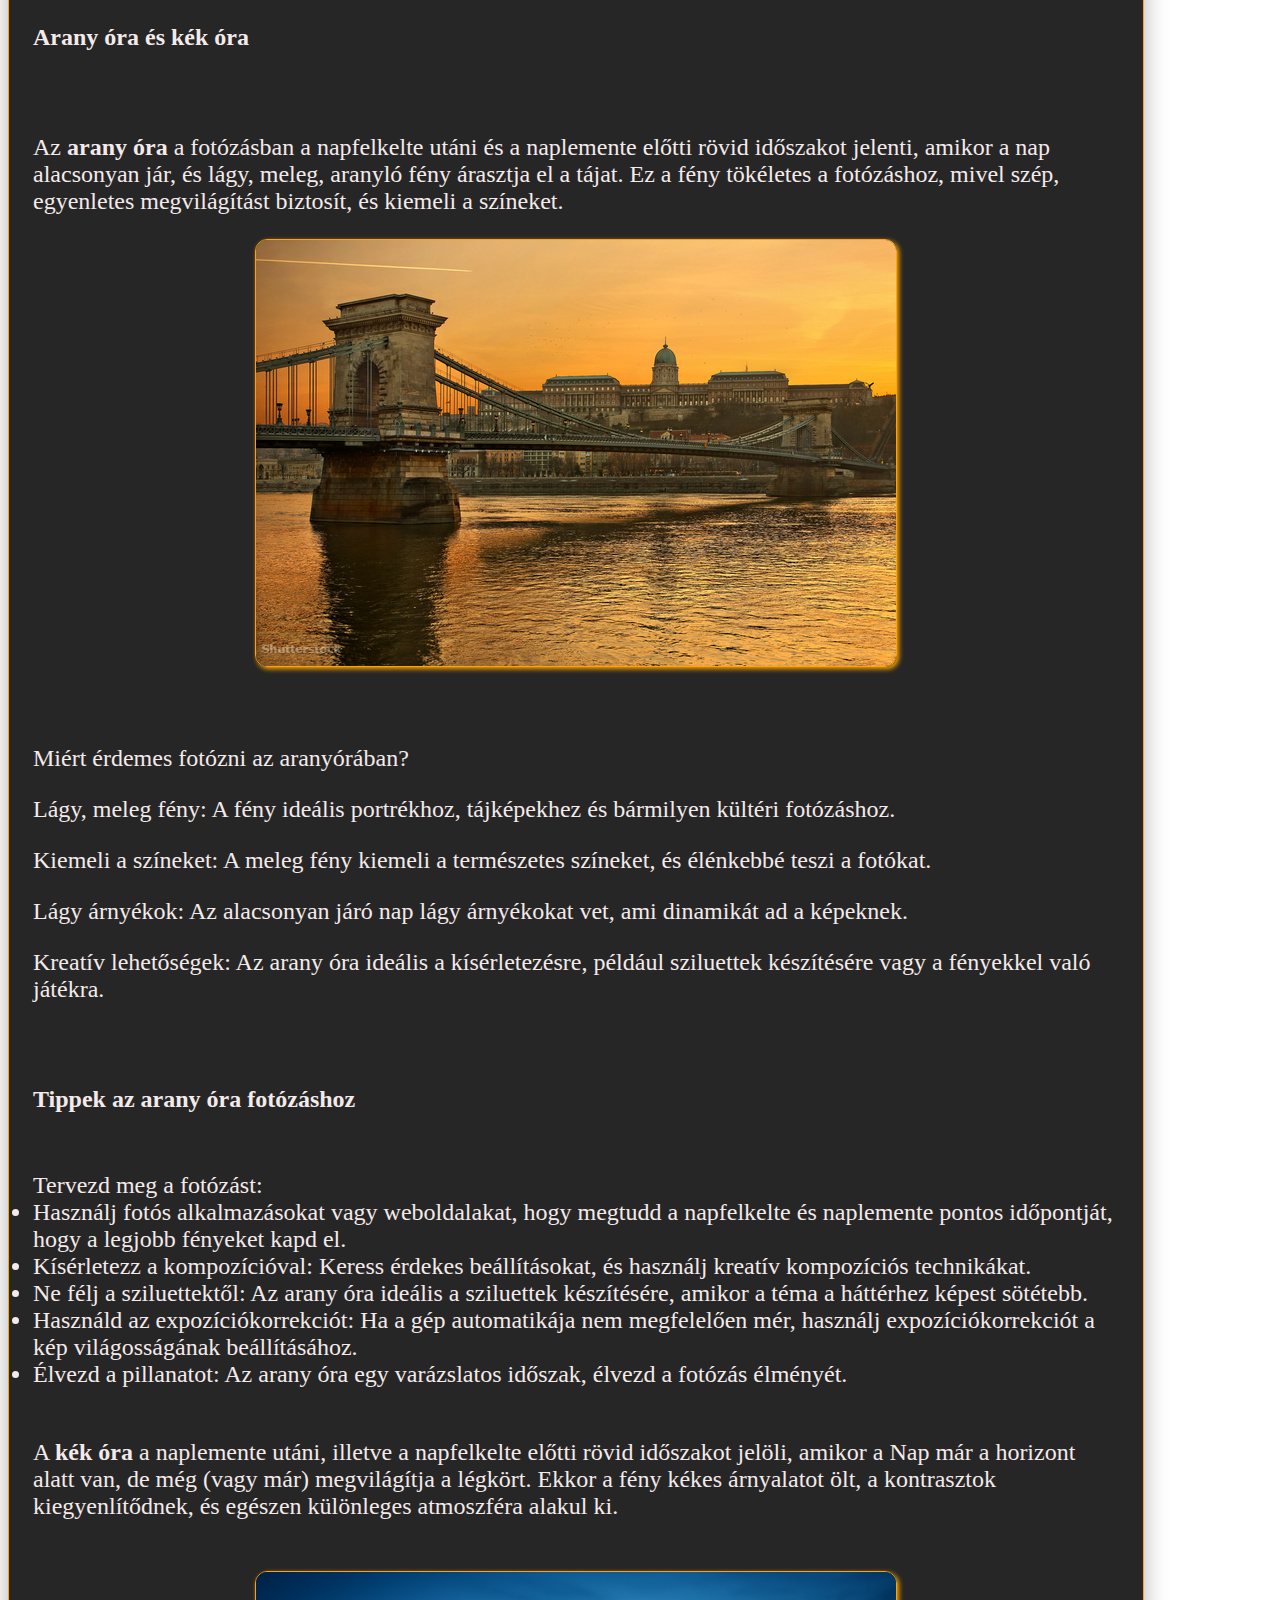
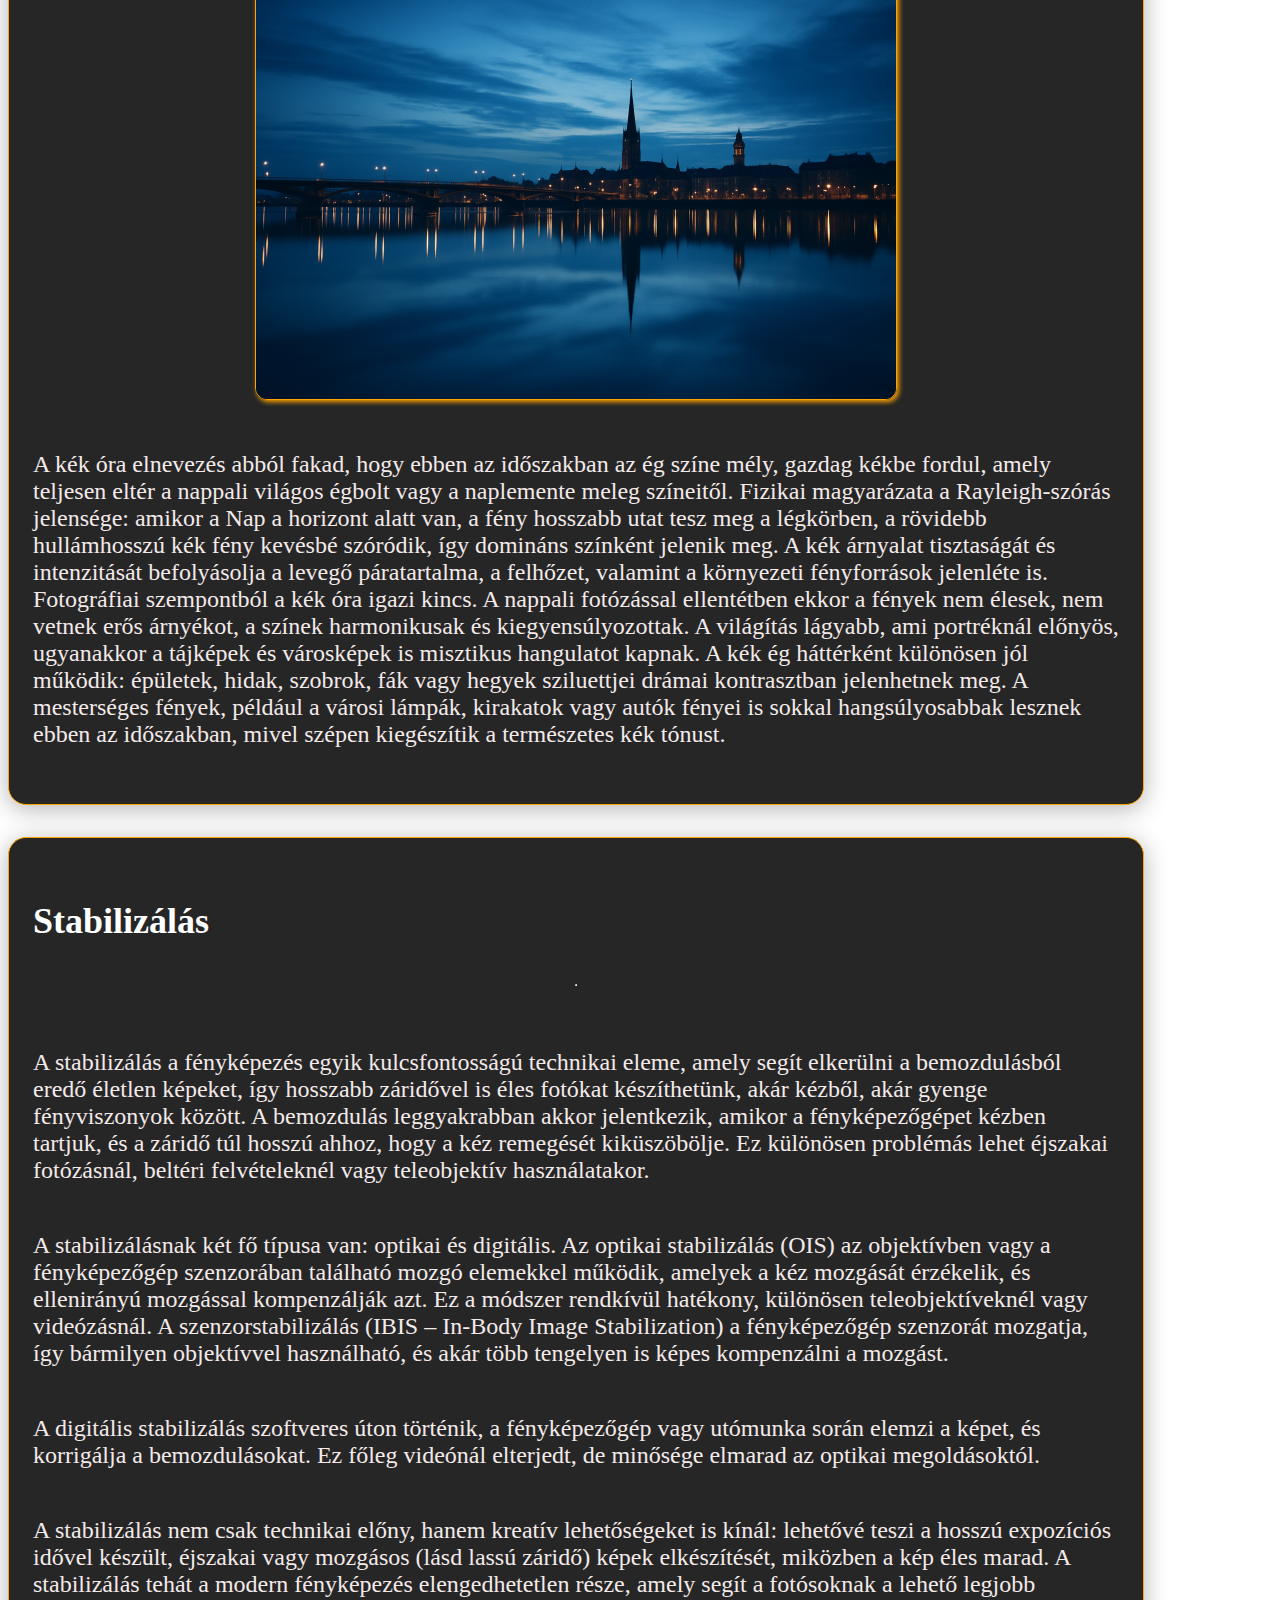
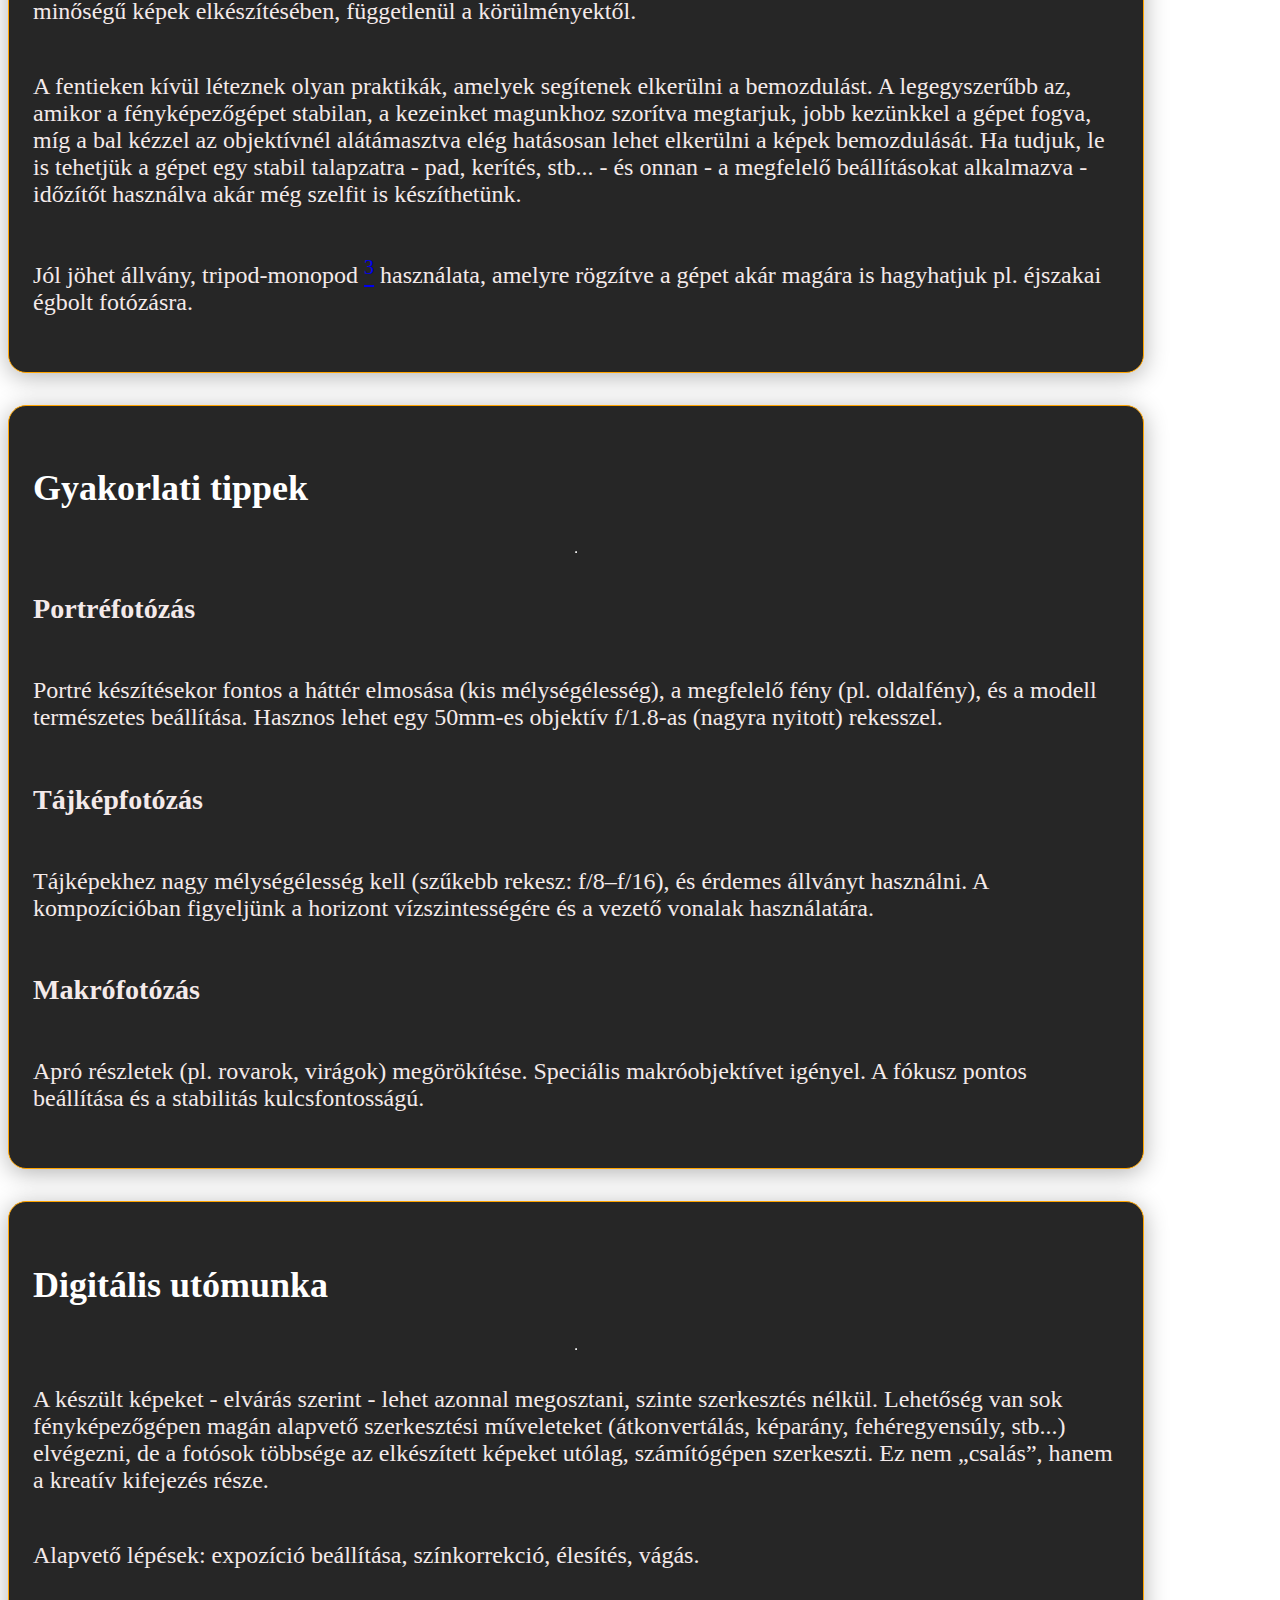
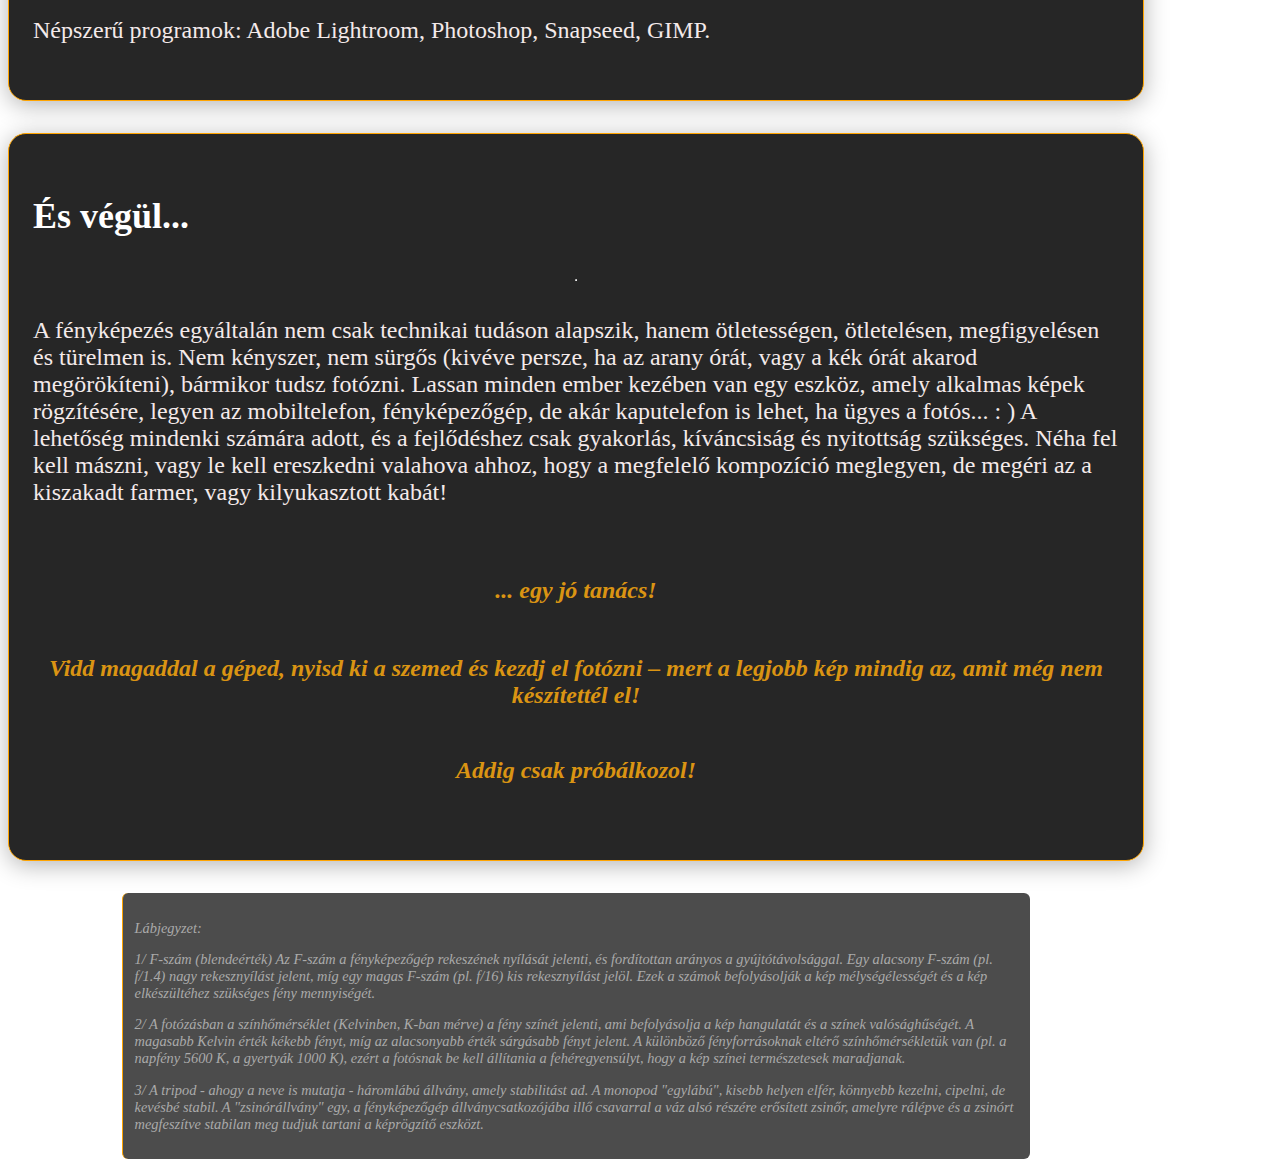
<file: photomaking.html>
<!DOCTYPE html>
<html lang="hu">
  <head>
    <meta charset="UTF-8" />
    <meta name="viewport" content="width=device-width, initial-scale=1.0" />
    <meta
      name="description"
      content="Minden, amit én látok a fotózásban, röviden, tömören, lényegre törően"
    />
    <meta name="keywords" content="photo, composition, jpeg, DSLR, pictures" />
    <meta name="author" content="bigsee1970" />
    <title>Lévai Photo</title>
    <!-- Bootstrap CSS -->
    <link
      href="https://cdn.jsdelivr.net/npm/bootstrap@5.3.2/dist/css/bootstrap.min.css"
      rel="stylesheet"
      integrity="sha384-T3c6CoIi6uLrA9TneNEoa7RxnatzjcDSCmG1MXxSR1GAsXEV/Dwwykc2MPK8M2HN"
      crossorigin="anonymous"
    />
    <link rel="stylesheet" href="css/style.css" />
    <style>
      @media screen and (max-width: 991px) {
        /* Mobilnézetben a .shut szöveg után jelenjen meg a .slow kép */
        .photomaking-text {
          display: block !important;
        }
        .shut {
          margin-bottom: 12px;
        }
        /* Képek ne csússzanak ki mobilnézetben */
        .textcontainer img,
        .section-box img,
        .photomaking-text img,
        .centered-img,
        img.slow {
          max-width: 100% !important;
          height: auto !important;
          display: block;
          margin-left: auto;
          margin-right: auto;
        }
        .sidebar {
          display: none;
        }
        body {
          background-image: none !important;
          background-color: rgb(142, 132, 132) !important;
        }

        .welcome {
          margin: 0;
          text-align: center;
          font-size: 1.3em;
          width: 100vw;
          color: rgb(0, 0, 64);
          text-shadow: 5px 5px 10px #ffa400;
        }

        .textcontainer {
          display: grid;
          max-width: 50vh;
        }

        .section-box {
          max-width: 50vh;
        }

        .centered-img {
          max-width: 50vh;
        }

        .navbarM {
          display: flex;
          /* flex-direction: row; */
          justify-content: center;
          align-items: center;
          gap: 1em;
        }
        .navbarM a {
          display: inline-block;
          margin: 0 0.5em;
        }

        .navbarM nav ul {
          list-style: none;
          text-decoration: none;
        }

        .navbarM nav a {
          color: rgb(0, 0, 64);
          text-shadow: 5px 5px 10px #ffa400;
          text-decoration: none;
          font-size: 1em;
          /* display: block; */
          padding: 10px;
          border-radius: 4px;
          transition: background-color 0.3s;
        }

        .bookmarksM {
          display: block;
          text-align: center;
          font-size: 0.7em;
          color: rgb(142, 132, 132);
          text-decoration: none;
          list-style: none;
          margin: 0 auto;
        }
        #list {
          text-align: center;
        }

        .footerM {
          display: flex !important;
          flex-direction: column;

          /* position: fixed; */
          /* left: 0; */
          /* bottom: 0; */
          width: 100%;
          border-radius: 8px;
          margin: 5px 5px 5px 5px;

          z-index: 3000;
          opacity: 0.6;
          background-color: rgb(142, 132, 132);
        }

        #powered_byM {
          height: auto;
          width: 75%;
          align-items: center;
        }

        .welcome {
          text-align: center;
        }
      } /* Mbilszekció vége!!! */

      .section-box {
        background: rgba(0, 0, 0, 0.85);
        border-radius: 18px;
        box-shadow: 0 4px 24px rgba(0, 0, 0, 0.3);
        padding: 32px 24px;
        margin: 32px auto;
        max-width: 130vh;
        border: 1px solid #ffa400;
        color: #f4eaea;
      }
      body {
        background-image: url("bw/free-photo-of-camera-lens-in-black-background1280.jpg");
        background-repeat: no-repeat;
        background-attachment: fixed;
        background-size: cover;
        background-position: center;
      }
      .sidebar {
        display: flex;
        flex-direction: column;

        position: fixed;
        top: 0;
        right: 0;
        height: 200vh;
        width: 11vw;
        z-index: 1000;
        background: rgba(0, 0, 0, 0.7);
        color: #fff;
        overflow-y: auto;
        margin: 0;
      }

      .footr {
        font-size: 0.8em;
        text-align: center;
        color: #ffa400;
        padding: 5%;
        margin-bottom: 10%;
      }
      .welcome {
        position: sticky;
        top: 0;
        z-index: 999;
        padding: 1rem;
      }
      #tartalom {
        color: #ffa400;
      }

      .textcontainer .section-box {
        box-shadow: 2px 2px 6px #ffa400;
      }
      .welcome h1 {
        text-align: left;
      }
    </style>
    <link rel="apple-touch-icon" sizes="180x180" href="/apple-touch-icon.png" />
    <link rel="icon" type="image/png" sizes="32x32" href="/favicon-32x32.png" />
    <link rel="icon" type="image/png" sizes="16x16" href="/favicon-16x16.png" />
    <link rel="manifest" href="/site.webmanifest" />

    <link
      rel="stylesheet"
      href="https://cdnjs.cloudflare.com/ajax/libs/font-awesome/4.7.0/css/font-awesome.min.css"
    />
    <link
      href="https://cdn.jsdelivr.net/npm/bootstrap@5.3.2/dist/css/bootstrap.min.css"
      rel="stylesheet"
      integrity="sha384-T3c6CoIi6uLrA9TneNEoa7RxnatzjcDSCmG1MXxSR1GAsXEV/Dwwykc2MPK8M2HN"
      crossorigin="anonymous"
    />
    <link
      rel="stylesheet"
      href="https://cdnjs.cloudflare.com/ajax/libs/animate.css/4.1.1/animate.min.css"
    />
  </head>
  <script
    src="https://cdn.jsdelivr.net/npm/bootstrap@5.3.2/dist/js/bootstrap.bundle.min.js"
    integrity="sha384-C6RzsynM9kWDrMNeT87bh95OGNyZPhcTNXj1NW7RuBCsyN/o0jlpcV8Qyq46cDfL"
    crossorigin="anonymous"
  ></script>
  <body class="photomaking-page">
    <div class="main-content">
      <div class="welcome">
        <h1 class="animate__animated animate__fadeInRight animate__delay-1s">Photo-zás</h1>
      </div>
      <div class="navbarM">
        <nav>
          <ul>
            <div>
              <li>
                <a href="index.html">Főoldal</a>
              </li>
            </div>
          </ul>
        </nav>

        <nav>
          <ul>
            <div>
              <li>
                <a href="galery.html">Galéria</a>
              </li>
            </div>
          </ul>
        </nav>

        <nav>
          <ul>
            <div>
              <li>
                <a href="contact.html">Kontakt</a>
              </li>
            </div>
          </ul>
        </nav>
      </div>

      <nav class="bookmarksM">
        <select name="list" id="list" onchange="jumpToSection(this.value)">
          <option value="">Tartalom</option>
          <option value="base">Alapok</option>
          <option value="comp">Kompozíció</option>
          <option value="light">Fények - arany óra és kék óra</option>
          <option value="stab">Stabilizálás</option>
          <option value="practice">Gyakorlati tippek</option>
          <option value="digit">Digitális utómunka</option>
          <option value="advice">Jó tanács!</option>
        </select>
        <script>
          function jumpToSection(id) {
            if (!id) return;
            var el = document.getElementById(id);
            if (el) {
              el.scrollIntoView({ behavior: "smooth" });
            }
          }
        </script>
      </nav>
      <section class="textcontainer section-box">
        <h2 class="about" id="base">A fényképezés alapjai</h2>
        <hr />

        <div class="photomaking-text">
          <p>
            A fényképezés célja az elénk táruló világ, az abban lévő emberek,
            növények, állatok, tájak, formák, árnyékok-fények, stb...
            megörökítése. Célja lehet az emlékmegőrzés, a dokumentálás, a
            művészi kifejezés vagy akár tudományos megfigyelés is. A mai
            digitális korban mindenki zsebében ott lapul egy fényképezésre
            alkalmas eszköz – minimum a mobiltelefonja –, és a fényképezés
            alapelvei ugyanazok maradtak, mint az analóg korszakban.
          </p>
          <img
            class="DSLR"
            src="bw/imgbin_5241fc70d44ea662ba919f8a3b3604f5_200.png"
            alt="Fényképezőgép"
          />
        </div>
        <p>
          A lényeg, hogy örömünket leljük benne, legyen ez akár egy hobbi, egy
          életérzés, de legyen szórakoztató, amivel adott esetben ki is
          fejezhetjük magunkat.
        </p>
      </section>

      <section class="textcontainer section-box">
        <h2 class="about" id="tech">A fényképezés technikai alapfogalmai</h2>
        <hr />

        <br />
        <h4>Záridő (Shutter Speed)</h4>
        <br />
        <div class="photomaking-text">
          <p>
            A záridő az az időtartam, mialatt a fény bejut a fényképezőgépbe.
            Hogy a kép elkészüljön, az elénktáruló világot meg kell mutatni a
            képrögzítőnek, ami azt rögzíti. Minél tovább nyitva van az
            objektívben, vagy akár a fényképezőgépben található rekesz, annál
            több fény jut be. Ez jó, ha sötétben akarunk képezni, tűző
            napsütésben viszont nagyon sok fény jutna be és "elégetné" a képet.
            Ahhoz, hogy megfelelően látszódjon minden a kész képen, - a rekesz
            mellett - a záridővel szabályozzuk azt az időt, amíg az fényt enged
            be.
          </p>
        </div>
        <div class="photomaking-text">
          <p class="shut">
            Ha gyors záridőt használunk (pl. 1/1000 másodperc), akkor meg tudjuk
            állítani a mozgást, pl. egy gyorsan mozgó embernél, játék közben.
          </p>
          <img class="quick" src="bw/gyors_350.png" alt="Gyors záridő" />
        </div>

        <div class="photomaking-text">
          <p class="shut">
            Lassú záridő esetén (pl. 1 másodperc) bemozdulás is megjelenhet a
            képen, amely kreatívan használható, pl. ahogy az autópályán elsuhanó
            járművek lámpái csíkot húznak.
          </p>
          <img class="slow" src="bw/lassu_350.png" alt="Lassú záridő" />
        </div>

        <h4>Rekesz (Aperture)</h4>
        <br />
        <p>
          A rekesz az objektívben található lamellák által alkotott nyílás,
          amely szabályozza a bejutó fény mennyiségét és a mélységélességet.
        </p>

        <p id="bookmark">
          A kisebb rekeszérték (pl. f/1.8 <a href="#note"><sup>1</sup></a> )
          több fényt enged be és kisebb mélységélességet eredményez, míg a
          nagyobb érték (pl. f/16) kevesebb fényt enged be, de nagyobb rész lesz
          éles a képen.
        </p>

        <br />
        <h4>ISO érzékenység</h4>
        <br />
        <p>
          Az ISO érték határozza meg a szenzor fényérzékenységét. Jó
          fényviszonyok között az alacsony ISO (pl. (50) 100) tiszta, zajmentes
          képet eredményez, míg magas ISO (pl. 3200 vagy több) gyenge
          fényviszonyok mellett segít, azonban zajosabb képet adhat. Az újabb
          gépek (illetve a képfeldolgozó szoftverek) azonban nagyon jól tudják
          kezelni a zajos képet és ezért sötét helyen - pl. koncerteken, belső
          terekben - bátran lehet használni magasabb ISO értékeket!
        </p>
      </section>
      <section class="textcontainer section-box">
        <h2 class="about" id="comp">Kompozíciós alapelvek</h2>
        <hr />

        <br />
        <h4>Harmadolási szabály (Rule of Thirds)</h4>
        <br />
        <p>
          A fényképészeti harmadolás (The Rule of Thirds) egy vizuális
          kompozíciós technika, amely a képmezőt két-két vízszintes és két-két
          függőleges vonallal kilenc egyenlő részre osztja, és a kompozíció fő
          elemeit e vonalak metszéspontjaira vagy mentén helyezi el.
        </p>
        <img
          class="centered-img"
          src="bw/Rule-of-Thirds-Composition-BW_640.jpg"
          alt="Harmadolás"
          title="https://www.capturelandscapes.com/wp-content/uploads/2021/11/Rule-of-Thirds-Composition-BW.jpg"
        />
        <br />
        <p>
          Ez a módszer dinamikusabbá és harmonikusabbá teszi a képeket,
          elkerülve a fő témák unalmas, középre helyezését, és
          kiegyensúlyozottabbá téve a vizuális elrendezést.
        </p>

        <br />
        <h4>Vezető vonalak (Leading Lines)</h4>
        <br />
        <img
          class="centered-img"
          src="bw/lead_640.jpg"
          alt="Harmadolás"
          title="https://www.capturelandscapes.com/wp-content/uploads/2021/11/Rule-of-Thirds-Composition-BW.jpg"
        />
        <br />
        <p>
          Az emberi szem automatikusan követi a képen belüli vonalakat. Ezért
          fontos, hogy az utak, kerítések, folyók vagy más természetes vonalak
          vezessék a néző tekintetét a témához.
        </p>
      </section>
      <section class="textcontainer section-box">
        <h2 class="about" id="light">Fény és árnyék szerepe</h2>
        <hr />

        <p>
          A fény a fényképezés lényege. A különböző fényviszonyok különböző
          hangulatokat keltenek. A természetes fény (napfény) előnye az
          egyszerűség és természetesség.
        </p>
        <p id="bookmark">
          A mesterséges fényforrások (pl. vaku, LED-lámpák) kontrolláltabbak, és
          bármikor rendelkezésre állnak, de igénylik a világítás ismeretét
          (színhőmérséklet <a href="#note"><sup>2</sup></a> ).
        </p>

        <br />
        <h4>Arany óra és kék óra</h4>
        <br />

        <div id="goldenhours">
          <p>
            Az <strong>arany óra</strong> a fotózásban a napfelkelte utáni és a
            naplemente előtti rövid időszakot jelenti, amikor a nap alacsonyan
            jár, és lágy, meleg, aranyló fény árasztja el a tájat. Ez a fény
            tökéletes a fotózáshoz, mivel szép, egyenletes megvilágítást
            biztosít, és kiemeli a színeket.
          </p>

          <img
            class="centered-img"
            src="bw/goldenhour_640.png"
            alt="arany óra"
            title="arany óra"
          />
          <br /><br />

          <p>Miért érdemes fotózni az aranyórában?</p>
          <p>
            Lágy, meleg fény: A fény ideális portrékhoz, tájképekhez és
            bármilyen kültéri fotózáshoz.
          </p>

          <p>
            Kiemeli a színeket: A meleg fény kiemeli a természetes színeket, és
            élénkebbé teszi a fotókat.
          </p>
          <p>
            Lágy árnyékok: Az alacsonyan járó nap lágy árnyékokat vet, ami
            dinamikát ad a képeknek.
          </p>
          <p>
            Kreatív lehetőségek: Az arany óra ideális a kísérletezésre, például
            sziluettek készítésére vagy a fényekkel való játékra.
          </p>
          <br />

          <h4>Tippek az arany óra fotózáshoz</h4>
          <br />

          Tervezd meg a fotózást:
          <li>
            Használj fotós alkalmazásokat vagy weboldalakat, hogy megtudd a
            napfelkelte és naplemente pontos időpontját, hogy a legjobb fényeket
            kapd el.
          </li>

          <li>
            Kísérletezz a kompozícióval: Keress érdekes beállításokat, és
            használj kreatív kompozíciós technikákat.
          </li>
          <li>
            Ne félj a sziluettektől: Az arany óra ideális a sziluettek
            készítésére, amikor a téma a háttérhez képest sötétebb.
          </li>
          <li>
            Használd az expozíciókorrekciót: Ha a gép automatikája nem
            megfelelően mér, használj expozíciókorrekciót a kép világosságának
            beállításához.
          </li>
          <li>
            Élvezd a pillanatot: Az arany óra egy varázslatos időszak, élvezd a
            fotózás élményét.
          </li>
        </div>
        <br />
        <div id="bluehours">
          <p>
            A <strong>kék óra</strong> a naplemente utáni, illetve a napfelkelte
            előtti rövid időszakot jelöli, amikor a Nap már a horizont alatt
            van, de még (vagy már) megvilágítja a légkört. Ekkor a fény kékes
            árnyalatot ölt, a kontrasztok kiegyenlítődnek, és egészen különleges
            atmoszféra alakul ki.
          </p>
          <br />

          <img
            class="centered-img"
            src="bw/bluehour_640.png"
            alt="kék óra"
            title="kék óra"
          /><br />

          <p>
            A kék óra elnevezés abból fakad, hogy ebben az időszakban az ég
            színe mély, gazdag kékbe fordul, amely teljesen eltér a nappali
            világos égbolt vagy a naplemente meleg színeitől. Fizikai
            magyarázata a Rayleigh-szórás jelensége: amikor a Nap a horizont
            alatt van, a fény hosszabb utat tesz meg a légkörben, a rövidebb
            hullámhosszú kék fény kevésbé szóródik, így domináns színként
            jelenik meg. A kék árnyalat tisztaságát és intenzitását befolyásolja
            a levegő páratartalma, a felhőzet, valamint a környezeti
            fényforrások jelenléte is. Fotográfiai szempontból a kék óra igazi
            kincs. A nappali fotózással ellentétben ekkor a fények nem élesek,
            nem vetnek erős árnyékot, a színek harmonikusak és
            kiegyensúlyozottak. A világítás lágyabb, ami portréknál előnyös,
            ugyanakkor a tájképek és városképek is misztikus hangulatot kapnak.
            A kék ég háttérként különösen jól működik: épületek, hidak, szobrok,
            fák vagy hegyek sziluettjei drámai kontrasztban jelenhetnek meg. A
            mesterséges fények, például a városi lámpák, kirakatok vagy autók
            fényei is sokkal hangsúlyosabbak lesznek ebben az időszakban, mivel
            szépen kiegészítik a természetes kék tónust.
          </p>
        </div>
      </section>

      <section class="textcontainer section-box">
        <h2 class="about" id="stab">Stabilizálás</h2>
        <hr />
        <br />
        <p>
          A stabilizálás a fényképezés egyik kulcsfontosságú technikai eleme,
          amely segít elkerülni a bemozdulásból eredő életlen képeket, így
          hosszabb záridővel is éles fotókat készíthetünk, akár kézből, akár
          gyenge fényviszonyok között. A bemozdulás leggyakrabban akkor
          jelentkezik, amikor a fényképezőgépet kézben tartjuk, és a záridő túl
          hosszú ahhoz, hogy a kéz remegését kiküszöbölje. Ez különösen
          problémás lehet éjszakai fotózásnál, beltéri felvételeknél vagy
          teleobjektív használatakor.
        </p>
        <p>
          A stabilizálásnak két fő típusa van: optikai és digitális. Az optikai
          stabilizálás (OIS) az objektívben vagy a fényképezőgép szenzorában
          található mozgó elemekkel működik, amelyek a kéz mozgását érzékelik,
          és ellenirányú mozgással kompenzálják azt. Ez a módszer rendkívül
          hatékony, különösen teleobjektíveknél vagy videózásnál. A
          szenzorstabilizálás (IBIS – In-Body Image Stabilization) a
          fényképezőgép szenzorát mozgatja, így bármilyen objektívvel
          használható, és akár több tengelyen is képes kompenzálni a mozgást.
        </p>
        <p>
          A digitális stabilizálás szoftveres úton történik, a fényképezőgép
          vagy utómunka során elemzi a képet, és korrigálja a bemozdulásokat. Ez
          főleg videónál elterjedt, de minősége elmarad az optikai
          megoldásoktól.
        </p>

        <p>
          A stabilizálás nem csak technikai előny, hanem kreatív lehetőségeket
          is kínál: lehetővé teszi a hosszú expozíciós idővel készült, éjszakai
          vagy mozgásos (lásd lassú záridő) képek elkészítését, miközben a kép
          éles marad. A stabilizálás tehát a modern fényképezés elengedhetetlen
          része, amely segít a fotósoknak a lehető legjobb minőségű képek
          elkészítésében, függetlenül a körülményektől.
        </p>
        <p>
          A fentieken kívül léteznek olyan praktikák, amelyek segítenek
          elkerülni a bemozdulást. A legegyszerűbb az, amikor a fényképezőgépet
          stabilan, a kezeinket magunkhoz szorítva megtarjuk, jobb kezünkkel a
          gépet fogva, míg a bal kézzel az objektívnél alátámasztva elég
          hatásosan lehet elkerülni a képek bemozdulását. Ha tudjuk, le is
          tehetjük a gépet egy stabil talapzatra - pad, kerítés, stb... - és
          onnan - a megfelelő beállításokat alkalmazva - időzítőt használva akár
          még szelfit is készíthetünk.
        </p>
        <p id="bookmark">
          Jól jöhet állvány, tripod-monopod
          <a href="#note"><sup>3</sup></a> használata, amelyre rögzítve a gépet
          akár magára is hagyhatjuk pl. éjszakai égbolt fotózásra.
        </p>
      </section>
      <section class="textcontainer section-box">
        <h2 class="about" id="practice">Gyakorlati tippek</h2>
        <hr />

        <h3>Portréfotózás</h3>
        <p>
          Portré készítésekor fontos a háttér elmosása (kis mélységélesség), a
          megfelelő fény (pl. oldalfény), és a modell természetes beállítása.
          Hasznos lehet egy 50mm-es objektív f/1.8-as (nagyra nyitott)
          rekesszel.
        </p>

        <h3>Tájképfotózás</h3>
        <p>
          Tájképekhez nagy mélységélesség kell (szűkebb rekesz: f/8–f/16), és
          érdemes állványt használni. A kompozícióban figyeljünk a horizont
          vízszintességére és a vezető vonalak használatára.
        </p>

        <h3>Makrófotózás</h3>
        <p>
          Apró részletek (pl. rovarok, virágok) megörökítése. Speciális
          makróobjektívet igényel. A fókusz pontos beállítása és a stabilitás
          kulcsfontosságú.
        </p>
      </section>
      <section class="textcontainer section-box">
        <h2 class="about" id="digit">Digitális utómunka</h2>
        <hr />
        <p>
          A készült képeket - elvárás szerint - lehet azonnal megosztani, szinte
          szerkesztés nélkül. Lehetőség van sok fényképezőgépen magán alapvető
          szerkesztési műveleteket (átkonvertálás, képarány, fehéregyensúly,
          stb...) elvégezni, de a fotósok többsége az elkészített képeket
          utólag, számítógépen szerkeszti. Ez nem „csalás”, hanem a kreatív
          kifejezés része.
        </p>

        <p>
          Alapvető lépések: expozíció beállítása, színkorrekció, élesítés,
          vágás.
        </p>
        <p>Népszerű programok: Adobe Lightroom, Photoshop, Snapseed, GIMP.</p>
      </section>
      <section class="textcontainer section-box">
        <h2 class="about" id="digit">És végül...</h2>
        <hr />
        <p>
          A fényképezés egyáltalán nem csak technikai tudáson alapszik, hanem
          ötletességen, ötletelésen, megfigyelésen és türelmen is. Nem kényszer,
          nem sürgős (kivéve persze, ha az arany órát, vagy a kék órát akarod
          megörökíteni), bármikor tudsz fotózni. Lassan minden ember kezében van
          egy eszköz, amely alkalmas képek rögzítésére, legyen az mobiltelefon,
          fényképezőgép, de akár kaputelefon is lehet, ha ügyes a fotós... : ) A
          lehetőség mindenki számára adott, és a fejlődéshez csak gyakorlás,
          kíváncsiság és nyitottság szükséges. Néha fel kell mászni, vagy le
          kell ereszkedni valahova ahhoz, hogy a megfelelő kompozíció meglegyen,
          de megéri az a kiszakadt farmer, vagy kilyukasztott kabát!
        </p>
        <br />
        <h2 class="about" id="advice">
          ... egy jó tanács!<br /><br />
          <p>
            Vidd magaddal a géped, nyisd ki a szemed és kezdj el fotózni – mert
            a legjobb kép mindig az, amit még nem készítettél el!
          </p>
          <p>Addig csak próbálkozol!</p>
        </h2>
      </section>

      <div class="footnote" id="note">
        <p>Lábjegyzet:</p>
        <p>
          1/ F-szám (blendeérték) Az F-szám a fényképezőgép rekeszének nyílását
          jelenti, és fordítottan arányos a gyújtótávolsággal. Egy alacsony
          F-szám (pl. f/1.4) nagy rekesznyílást jelent, míg egy magas F-szám
          (pl. f/16) kis rekesznyílást jelöl. Ezek a számok befolyásolják a kép
          mélységélességét és a kép elkészültéhez szükséges fény mennyiségét.
        </p>

        <p>
          2/ A fotózásban a színhőmérséklet (Kelvinben, K-ban mérve) a fény
          színét jelenti, ami befolyásolja a kép hangulatát és a színek
          valósághűségét. A magasabb Kelvin érték kékebb fényt, míg az
          alacsonyabb érték sárgásabb fényt jelent. A különböző fényforrásoknak
          eltérő színhőmérsékletük van (pl. a napfény 5600 K, a gyertyák 1000
          K), ezért a fotósnak be kell állítania a fehéregyensúlyt, hogy a kép
          színei természetesek maradjanak.
        </p>

        <p>
          3/ A tripod - ahogy a neve is mutatja - háromlábú állvány, amely
          stabilitást ad. A monopod "egylábú", kisebb helyen elfér, könnyebb
          kezelni, cipelni, de kevésbé stabil. A "zsinórállvány" egy, a
          fényképezőgép állványcsatkozójába illő csavarral a váz alsó részére
          erősített zsinőr, amelyre rálépve és a zsinórt megfeszítve stabilan
          meg tudjuk tartani a képrögzítő eszközt.
        </p>
      </div>

      <div class="footerM">
        <footerM>
          <p class="spanM">
            &copy; 2025 - levaikaroly - Minden jog fenntartva!
          </p>

          <div id="powered_byM">
            <p>Inspired & Powered by</p>

            <a
              href="http://www.prooktatas.hu/"
              target="_blank"
              class="animate__animated animate__flash animate__delay-1s"
            >
              <img
                style="height: auto; width: 75%; cursor: pointer"
                src="bw/pro.png"
              />
            </a>
          </div>
        </footerM>
      </div>
    </div>

    <div class="sidebar">
      <nav>
        <ul>
          <li>
            <a
              href="index.html"
              class="animate__animated animate__lightSpeedInRight animate__delay-1s"
              >Főoldal</a
            >
          </li>
          <li>
            <a
              href="galery.html"
              class="animate__animated animate__lightSpeedInRight animate__delay-1s"
              >Galéria</a
            >
          </li>

          <li>
            <a
              href="contact.html"
              class="animate__animated animate__lightSpeedInRight animate__delay-1s"
              >Kontakt</a
            >
          </li>
        </ul>
      </nav>
      <hr />

      <nav class="bookmarks">
        <h3 class="animate__animated animate__swing animate__delay-1s" id="tartalom">Tartalom</h3>
        <ul>
          <li><a href="#base" id="bookm">Alapok</a></li>
          <li><a href="#tech" id="bookm">Technikai alapfogalmak</a></li>
          <li><a href="#comp" id="bookm">Kompozíció</a></li>
          <li><a href="#light" id="bookm">Fények - arany óra és kék óra</a></li>
          <li><a href="#stab" id="bookm">Stabilizálás</a></li>
          <li><a href="#practice" id="bookm">Gyakorlati tippek</a></li>
          <li><a href="#digit" id="bookm">Digitális utómunka</a></li>
          <li><a href="#advice" id="bookm">Jó tanács!</a></li>
        </ul>
      </nav>

      <hr />
      <footer class="footr">
        <p><span>&copy; 2025 - levaikaroly - Minden jog fenntartva!</span></p>

        <div id="powered_by">
          <p>Inspired & Powered by</p>

          <a
            href="http://www.prooktatas.hu/"
            target="_blank"
            class="animate__animated animate__flash animate__delay-1s"
            --
          >
            <img
              style="height: auto; width: 75%; cursor: pointer"
              src="bw/pro.png"
            />
          </a>
        </div>
      </footer>
    </div>

    <!-- Bootstrap JavaScript -->
    <script
      src="https://cdn.jsdelivr.net/npm/bootstrap@5.3.2/dist/js/bootstrap.bundle.min.js"
      integrity="sha384-C6RzsynM9kWDrMNeT87bh95OGNyZPhcTNXj1NW7RuBCsyN/o0jlpcV8Qyq46cDfL"
      crossorigin="anonymous"
    ></script>
  </body>
</html>
</file>
<file: test_select.html>
<!DOCTYPE html>
<html lang="en">
<head>
    <meta charset="UTF-8">
    <meta name="viewport" content="width=device-width, initial-scale=1.0">
    <title>Document</title>
</head>
<body>
    <select name="list" id="list">
        <option value="#"></option>
        <option value="Alapok"><a href="#base" id="bookm"></a>Alapok</option>
        <option value="Kompozíció"><a href="#comp" id="bookm"></a>Kompozíció</option>
        <option value="Fények - arany óra és kék óra"><a href="#light" id="bookm"></a>Fények - arany óra és kék óra</option>
        <option value="Stabilizálás"><a href="#stab" id="bookm"></a>Stabilizálás</option>
        <option value="Gyakorlati tippek"><a href="#practice" id="bookm"></a>Gyakorlati tippek</option>
        <option value="Digitális utómunka"><a href="#digit" id="bookm"></a>Digitális utómunka</option>
        <option value="Jó tanács!"><a href="#advice" id="bookm"></a>Jó tanács!</option>
        </select>
</body>
</html>



<!-- <li><a href="#tech" id="bookm">Technikai alapfogalmak</a></li>
          <li><a href="#comp" id="bookm">Kompozíció</a></li>
          <li><a href="#light" id="bookm">Fények - arany óra és kék óra</a></li>
          <li><a href="#stab" id="bookm">Stabilizálás</a></li>
          <li><a href="#practice" id="bookm">Gyakorlati tippek</a></li>
          <li><a href="#digit" id="bookm">Digitális utómunka</a></li>
          <li><a href="#advice" id="bookm">Jó tanács!</a></li> -->
</file>
<file: css/style.css>
@media screen and (max-width: 991px) {
  body {
    display: block !important;
    grid-template-columns: none !important;
    grid-template-areas: none !important;
    min-width: 100vw !important;
    width: 100vw !important;
    overflow-x: hidden !important;
  }
  .sidebar {
    display: none !important;
  }
  #mobileMenu {
    width: 100%;
    left: 0;
    right: 0;
    top: 0;
    position: absolute;
    background: rgb(142, 132, 132);
    z-index: 4001;
  }
}
@media screen and (max-width: 991px) {
  #powered_byM {
    text-align: center;
    margin: 0 auto;
    display: block;
  }
  .about {
    font-size: 3em;
  }
  .textcontainer {
    max-width: none !important;
    width: 98vw !important;
    font-size: 1em !important;
    margin: 2vw auto !important;
    padding: 1em !important;
    box-sizing: border-box;
  }
  .section-box {
    max-width: none !important;
    width: 98vw !important;
    font-size: 1em !important;
    margin: 2vw auto !important;
    padding: 1em !important;
    box-sizing: border-box;
  }
  .bookmarksM {
    display: block !important;
    margin: 2vw auto !important;
    background: rgba(142, 132, 132, 0.95);
    color: #ffa400 !important;
    border-radius: 16px;
    padding: 1em 0.5em;
    text-align: center;
    box-shadow: 0 2px 8px rgba(0, 0, 0, 0.15);
    width: 90vw;
    max-width: 95vw;
  }
  .bookmarksM select {
    width: 80vw;
    max-width: 90vw;
    font-size: 1.1em;
    margin: 0.5em auto;
    display: block;
    background: #fff8e1;
    color: #333;
    border-radius: 8px;
    border: 1px solid #ffa400;
    padding: 0.5em;
  }
}

@media screen and (max-width: 991px) {
  .footerM {
    display: flex !important;
    flex-direction: column;
    align-items: center;
    justify-content: center;
    background: rgb(142, 132, 132);
    z-index: 3000;
    padding: 0.5em 0;
    margin: 0 auto;
    width: 95vw;

    text-align: center;
    font-size: 0.7em;
    color: #f9f3e7;
  }
}

.bookmarksM {
  display: none;
}
.footerM {
  display: none !important;
}

/* Centered image style */
.centered-img {
  display: block;
  margin-left: auto;
  margin-right: auto;
  border-radius: 12px;
  box-shadow: 2px 2px 5px #ffa400;
  border: 1px solid #ffa400;
}
/* Carousel bal oldali box stílus egységesen a contact-box-hoz */
.carousel-box {
  background: black;
  border-radius: 18px;
  box-shadow: 2px 2px 5px #ffa400;
  padding: 20px;
  margin-left: auto;
  margin-right: auto;
  margin-top: 1.5%;
  width: 35%;
  height: 50%;
  border: 1px solid #ffa400;
  color: #f4eaea;
  font-size: 1em;
  opacity: 0.78;
  display: flex;
  align-items: center;
  justify-content: center;
  flex-direction: column;
  box-sizing: border-box;
}

.carousel-inner img {
  max-width: 70%;
  max-height: 320px;
  height: auto;
  margin: 0 auto;
  display: block;
  border-radius: 12px;
  object-fit: contain;
  width: 400px;
  min-width: 400px;
  max-width: 400px;
  min-height: 400px;
  max-height: 400px;
  margin-left: auto;
  margin-right: auto;
  border-radius: 12px;
}

#advice {
  flex-direction: column;
  font-size: 1em;
  font-style: italic;
  color: #da9413;
}

#golden {
  display: block;
  margin-left: auto;
  margin-right: auto;
}
#note a {
  text-decoration: none !important;
}
body {
  display: grid;
  grid-template-columns: 250px 1fr;
  grid-template-areas: "sidebar content";
  min-height: 100vh;
}

body.index-page,
.galery-page,
.photomaking-page {
  grid-template-columns: 1fr 10vw;
  grid-template-areas: "content sidebar";
}

body.index-page .sidebar {
  border-right: none;
  border-left: 3px solid #ffa400;
}

body.galery-page .sidebar {
  border-right: none;
  border-left: 3px solid #ffa400;
}

body.photomaking-page .sidebar {
  border-right: none;
  border-left: 3px solid #ffa400;
}

body .sidebar {
  border-right: none;
  border-left: 3px solid #ffa400;
}

.sidebar nav ul {
  list-style: none;
  padding: 0;
}

.sidebar nav li {
  margin: 12%;
}

.sidebar nav a {
  color: rgb(142, 132, 132);
  text-decoration: none;
  font-size: 1.8em;
  display: block;
  padding: 10px;
  border-radius: 4px;
  transition: background-color 0.3s;
}

.sidebar nav a:hover {
  color: #ffa400;
  text-shadow: 2px 2px 2px #ffa400;
}

.bookmarks {
  text-align: center;
  font-size: 0.7em;
  color: rgb(142, 132, 132);
  text-decoration: none;
  list-style: none;
  margin: 0;
}

.main-content {
  grid-area: content;
}

.about {
  display: flex;
  text-align: center;
  color: white;
}
.welcome {
  border-bottom: 1px solid #ffa400;
  text-align: right;
  color: #666;
  margin: 0.8% 3% 0.5% 4%;
  padding: 1%;
}

.textcontainer {
  display: grid;
  font-size: 1.5em;
  box-sizing: border-box;
  border-radius: 18px;
  box-shadow: 2px 2px 6px #ffa400;
  border: 1px solid rgb(142, 132, 132);
  max-width: 130vh;
  color: rgb(244, 234, 234);
  background-color: rgba(0, 0, 0, 0.8);
  margin: 3% auto 3% auto;
  padding: 2.5%;
  opacity: 1;
}

.portrait {
  display: flex;
  justify-content: space-around;
  margin: 1%;
  border-bottom: 1px solid rgb(142, 132, 132);
}
.square {
  display: flex;
  justify-content: space-around;
  margin: 1%;
  border-bottom: 1px solid rgb(142, 132, 132);
}
.landscape {
  display: flex;
  justify-content: space-around;
  margin: 1%;
  border-bottom: 1px solid rgb(142, 132, 132);
}

.galery a.portrait {
  display: inline-block;
  width: 180px;
  height: 250px;
  overflow: hidden;
  border: 1px solid black;
  border-radius: 4px;
  transition: transform 0.3s;
  /* opacity: 0.9; */
}

.galery a.square {
  display: inline-block;
  width: 250px;
  height: 250px;
  overflow: hidden;
  border: 1px solid black;
  border-radius: 4px;
  transition: transform 0.2s;
}
.galery a.landscape {
  display: inline-block;
  width: 250px;
  height: 180px;
  overflow: hidden;
  border: 1px solid black;
  border-radius: 4px;
  transition: transform 0.2s;
}

.galery a:hover {
  transform: scale(1.1);

  opacity: 1;
}

.galery a img {
  width: 100%;
  height: 100%;
  object-fit: cover;
  transition: opacity 0.3s ease;
}

.galery a img[loading="eager"] {
  opacity: 0;
  transition: opacity 0.5s ease;
}

.galery a img[loading="eager"].loaded {
  opacity: 1;
}

.footer {
  display: flex;
  flex-direction: row;
  align-items: center;
  font-size: 0.8em;
  text-align: center;
  position: fixed;
  bottom: 0;
  right: 0;
  height: 30vh;
  width: 11vw;
  z-index: 1000;
  background: none;
  color: #ffa400;
  overflow-y: auto;
  margin: 0;
  border-left: 3px solid #ffa400;
}

.powered-by {
  margin: auto;

  font-size: 0.9em;
}
/* Lightbox stílusok */
.lightbox {
  display: none;
  position: fixed;
  z-index: 1000;
  left: 0;
  top: 0;
  width: 100%;
  height: 100%;
  background-color: rgba(0, 0, 0, 0.9);
}

.lightbox-content {
  position: relative;
  margin: auto;
  padding: 0;
  width: 90%;
  max-width: 1200px;
  height: 100vh;
  display: flex;
  flex-direction: column;
  justify-content: center;
  align-items: center;
}

@media screen and (max-width: 991px) {
  .galery .portrait,
  .galery .square,
  .galery .landscape {
    display: grid;
    grid-template-columns: 1fr 1fr;
    gap: 8px;
    justify-items: center;
    align-items: start;
  }
  .galery a.portrait,
  .galery a.square,
  .galery a.landscape {
    width: 100%;
    max-width: 98vw;
    height: auto;
    margin: 0;
    border-radius: 8px;
  }
  .galery a img {
    width: 100%;
    height: auto;
    object-fit: cover;
    border-radius: 8px;
  }
}

.lightbox-content img {
  display: block;
  margin-left: auto;
  margin-right: auto;
  max-width: 100%;
  max-height: 80vh;
  object-fit: contain;
  border-radius: 8px;
}

.lightbox-caption {
  color: white;
  font-size: 1.2em;
  text-align: center;
  margin-top: 15px;
  padding: 10px;
}

.close {
  position: absolute;
  top: 20px;
  right: 35px;
  color: #f1f1f1;
  font-size: 40px;
  font-weight: bold;
  cursor: pointer;
  z-index: 1001;
}

.close:hover,
.close:focus {
  color: #ffa400;
  text-decoration: none;
}

.prev,
.next {
  cursor: pointer;
  position: absolute;
  top: 50%;
  width: auto;
  margin-top: -22px;
  padding: 16px;
  color: white;
  font-weight: bold;
  font-size: 24px;
  transition: 0.3s ease;
  border-radius: 0 3px 3px 0;
  user-select: none;
  background-color: rgba(0, 0, 0, 0.5);
}

.next {
  right: 20px;
  border-radius: 3px 0 0 3px;
}

.prev {
  left: 20px;
}

.prev:hover,
.next:hover {
  background-color: rgba(0, 0, 0, 0.8);
  color: #f1f1f1;
}

.section {
  color: rgb(142, 132, 132);
}

.photomaking-text {
  display: flex;
  flex-direction: row;
  flex-wrap: nowrap;
  justify-content: space-between;
  align-items: center;
  gap: 20px;
}

.DSLR {
  flex-shrink: 0;
  margin-left: auto;
  margin-top: 50px;
  max-width: 200px;
  height: auto;
}

.quick,
.slow {
  border-radius: 12px;
  box-shadow: 2px 2px 10px #ffa400;

  margin: 5%;
}

.golden {
  border-radius: 12px;
  box-shadow: 2px 2px 10px #ffa400;
  margin: auto;
}

.fa a:hover {
  background-color: rgba(255, 255, 255, 0.1);
  color: #ffa400;
  text-shadow: 2px 2px 2px #ffa400;
}

.cimfoto {
  box-sizing: border-box;
  box-shadow: 4px 4px 10px #ffa400;
  border-radius: 14px;
  display: float;
  margin: 30px;
  float: right;
  max-height: 65%;
}

.hy {
  display: flex;
  align-items: center;
  gap: 20px;
}

.gitqr {
  width: 70%;
}

.sitonatree {
  box-sizing: border-box;
  border-radius: 10px;
  box-shadow: 2px 2px 10px rgb(142, 132, 132);
  display: flex;
  height: 200px;
  justify-content: center;
  align-items: center;
  margin: 0 auto;
}

.headerfoto {
  max-width: 10%;
  border-radius: 80px;
}

.footnote {
  box-sizing: border-box;

  width: 80%;
  font-size: 0.9em;
  color: #aaa;
  background: rgba(0, 0, 0, 0.7);
  border-left: 1px solid #ffa400;

  padding: 12px 12px;
  margin: auto;
  font-style: italic;
  border-radius: 6px;
}
#fnote {
  /*  display: flex;
  
  /* justify-content: center; */
  font-size: 1em;
  /* border-left: 1px solid #ffa400;
  border-right: 1px solid #ffa400; */
  /* margin: 2% 5% 2% 5%;
 */
}
*/ #bookmark a {
  text-decoration: none;
}

#bookm {
  font-size: 1.4em;
}

.navbarM {
  display: none;
}

.add {
  color: #ffa400;
}
</file>
